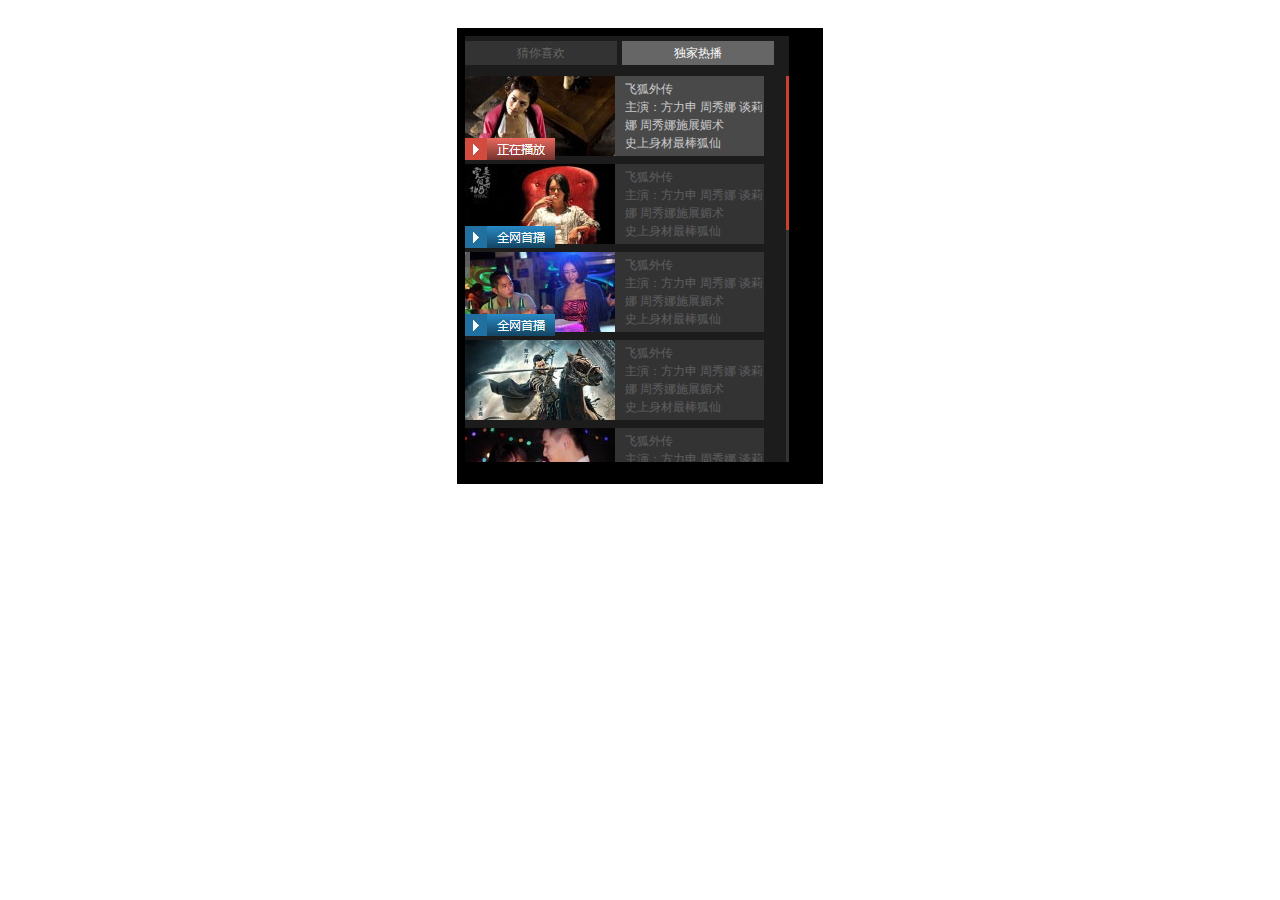
<file: js/自定义滚动条/index.html>
<!DOCTYPE html>
<html>
<head>
<meta http-equiv="Content-Type" content="text/html; charset=utf-8" />
<title>无标题文档</title>
<style>
body,ul,dl,dd{ margin:0; padding:0; font-size:12px; font-family:'微软雅黑';}
.clear{ zoom:1}
.clear:after{ display:block; content:""; clear:both}

dl{ }

.box{margin:28px auto; width:350px; height:440px; background:#000; padding:8px;}
#wrap{ width:324px; height:386px; background:#1c1c1d; overflow:hidden; position:relative; }
#listbox{ float:left; width:309px; position:absolute; left:0; top:0; }
#scrollbox{ float:right; width:3px; height:386px; background: #333; position:relative;}
#scrollbar{ width:3px; height:30px; background:#cc3f2e; position:absolute; left:0; top:0;}

li{ height:80px; margin-bottom:8px; list-style:none;}
.picbox,.div{ float:left;}
.picbox{ width:150px; position:relative; }
.picbox span{ position:absolute; left:0px; bottom:0px; width:90px; height:22px;}
.picbox span.a1{ background:url(img/b.jpg)}
.picbox span.a2{ background:url(img/a.jpg)}
dl{ width:139px; height:76px; color:#fff; padding:4px 0 0 10px;line-height:18px; position:absolute;left:0; top:0; opacity:0.2; filter:alpha(opacity=20); }
.div{width:149px; height:80px; position:relative; }
.mark{width:149px; height:80px; position:absolute; top:0; left:0; background:#fff; opacity:0.1; filter:alpha(opacity=10);}

.nav{ width:324px; height:35px; font-family:'微软雅黑';background:#1c1c1d; padding-top:5px;}
.a,.b{ width:152px; height:24px; line-height:24px; background:#666; text-align:center; float:left; color:#fff; cursor:pointer}
.a{margin-right:5px; display:inline; background:#333; color:#666; }

li.active .mark{opacity:0.2; filter:alpha(opacity=20);}
li.active dl{ opacity:0.7; filter:alpha(opacity=70);}
</style>
</head>

<body>
  <div class="box">
    <div class="nav">
      <div class="a">猜你喜欢</div>
      <div class="b">独家热播</div>
    </div>
    <div id="wrap">
      <ul id="listbox">
        <li class="active">
          <div class="picbox">
            <img src="img/1.jpg">
            <span class="a1"></span>
          </div>
          <div class="div">
            <div class="mark"></div>
            <dl class="textbox">
              <dt>飞狐外传</dt>
              <dd>主演：方力申 周秀娜 谈莉娜 周秀娜施展媚术</dd>
              <dd>史上身材最棒狐仙</dd>
            </dl>
          </div>
        </li>
        <li>
          <div class="picbox">
            <img src="img/2.jpg">
            <span class="a2"></span>
          </div>
          <div class="div">
            <div class="mark"></div>
            <dl class="textbox">
              <dt>飞狐外传</dt>
              <dd>主演：方力申 周秀娜 谈莉娜 周秀娜施展媚术</dd>
              <dd>史上身材最棒狐仙</dd>
            </dl>
          </div>
        </li>
        <li>
          <div class="picbox">
            <img src="img/3.jpg">
            <span class="a2"></span>
          </div>
          <div class="div">
            <div class="mark"></div>
            <dl class="textbox">
              <dt>飞狐外传</dt>
              <dd>主演：方力申 周秀娜 谈莉娜 周秀娜施展媚术</dd>
              <dd>史上身材最棒狐仙</dd>
            </dl>
          </div>
        </li>
        <li>
          <div class="picbox">
            <img src="img/4.jpg">
            <span></span>
          </div>
          <div class="div">
            <div class="mark"></div>
            <dl class="textbox">
              <dt>飞狐外传</dt>
              <dd>主演：方力申 周秀娜 谈莉娜 周秀娜施展媚术</dd>
              <dd>史上身材最棒狐仙</dd>
            </dl>
          </div>
        </li>
        <li>
          <div class="picbox">
            <img src="img/5.jpg">
          </div>
          <div class="div">
            <div class="mark"></div>
            <dl class="textbox">
              <dt>飞狐外传</dt>
              <dd>主演：方力申 周秀娜 谈莉娜 周秀娜施展媚术</dd>
              <dd>史上身材最棒狐仙</dd>
            </dl>
          </div>
        </li>
        <li>
          <div class="picbox">
            <img src="img/6.jpg">
          </div>
          <div class="div">
            <div class="mark"></div>
            <dl class="textbox">
              <dt>飞狐外传</dt>
              <dd>主演：方力申 周秀娜 谈莉娜 周秀娜施展媚术</dd>
              <dd>史上身材最棒狐仙</dd>
            </dl>
          </div>
        </li>
        <li>
          <div class="picbox">
            <img src="img/7.jpg">
          </div>
          <div class="div">
            <div class="mark"></div>
            <dl class="textbox">
              <dt>飞狐外传</dt>
              <dd>主演：方力申 周秀娜 谈莉娜 周秀娜施展媚术</dd>
              <dd>史上身材最棒狐仙</dd>
            </dl>
          </div>
        </li>
        <li>
          <div class="picbox">
            <img src="img/4.jpg">
          </div>
          <div class="div">
            <div class="mark"></div>
            <dl class="textbox">
              <dt>飞狐外传</dt>
              <dd>主演：方力申 周秀娜 谈莉娜 周秀娜施展媚术</dd>
              <dd>史上身材最棒狐仙</dd>
            </dl>
          </div>
        </li>
        <li>
          <div class="picbox">
            <img src="img/5.jpg">
          </div>
          <div class="div">
            <div class="mark"></div>
            <dl class="textbox">
              <dt>飞狐外传</dt>
              <dd>主演：方力申 周秀娜 谈莉娜 周秀娜施展媚术</dd>
              <dd>史上身材最棒狐仙</dd>
            </dl>
          </div>
        </li>
        <li>
          <div class="picbox">
            <img src="img/6.jpg">
          </div>
          <div class="div">
            <div class="mark"></div>
            <dl class="textbox">
              <dt>飞狐外传</dt>
              <dd>主演：方力申 周秀娜 谈莉娜 周秀娜施展媚术</dd>
              <dd>史上身材最棒狐仙</dd>
            </dl>
          </div>
        </li>
        <li>
          <div class="picbox">
            <img src="img/7.jpg">
          </div>
          <div class="div">
            <div class="mark"></div>
            <dl class="textbox">
              <dt>飞狐外传</dt>
              <dd>主演：方力申 周秀娜 谈莉娜 周秀娜施展媚术</dd>
              <dd>史上身材最棒狐仙</dd>
            </dl>
          </div>
        </li>
      </ul>
      <div id="scrollbox">
        <div id="scrollbar"></div>
      </div>
    </div>
  </div>
</body>
<script>

var listWrap = document.getElementById('wrap');
var listBox = document.getElementById('listbox');
var scrollBox = document.getElementById('scrollbox');
var scrollBar = document.getElementById('scrollbar');

var scale = 0, height = 0, maxTop = 0, listMaxTop = 0, t = 0;

scale = listWrap.clientHeight / listBox.scrollHeight;

if(scale>1)scale = 1;

height =  scale * scrollBox.scrollHeight;

maxTop = scrollBox.scrollHeight - height;

listMaxTop = listWrap.clientHeight - listBox.scrollHeight;

if( scale == 1 )scrollBox.style.display = 'none';

scrollBar.style.height = height + 'px';

scrollBar.onmousedown = function(ev){
	
	var ev = ev || event;
	
	var disY = ev.clientY - this.offsetTop;
	
	document.onmousemove = function(ev){
		
		var ev = ev || event;
		
		t = ev.clientY - disY;
					
		fnScroll();	
		
	};
	
	document.onmouseup = function(){
		document.onmouseup = document.onmousemove = null;
	};
	
	return false;
	
};

listWrap.onmousewheel = mouseScroll;

if(listWrap.addEventListener){
	listWrap.addEventListener('DOMMouseScroll',mouseScroll,false);
}

function mouseScroll(ev){
	
	var ev = ev || event;
	var fx = ev.wheelDelta || ev.detail;
	var bDown = true;
		
	if( ev.detail ){
		bDown = fx > 0 ? true : false;
	}else{
		bDown = fx > 0 ? false : true;
	}
	
	if( bDown ){
		t += 10;
	}else{
		t -= 10;
	}
	
	fnScroll();
	
if( ev.preventDefault ){
	ev.preventDefault();
}

return false;
}

function fnScroll(){

	if( t < 0 ) t = 0;
	if(t > maxTop) t = maxTop;

	var scale = t / maxTop;
	var listTop = scale * listMaxTop;
	
	scrollBar.style.top = t + 'px';
	listBox.style.top = listTop + 'px';
		
}


</script>
</html>
</file>
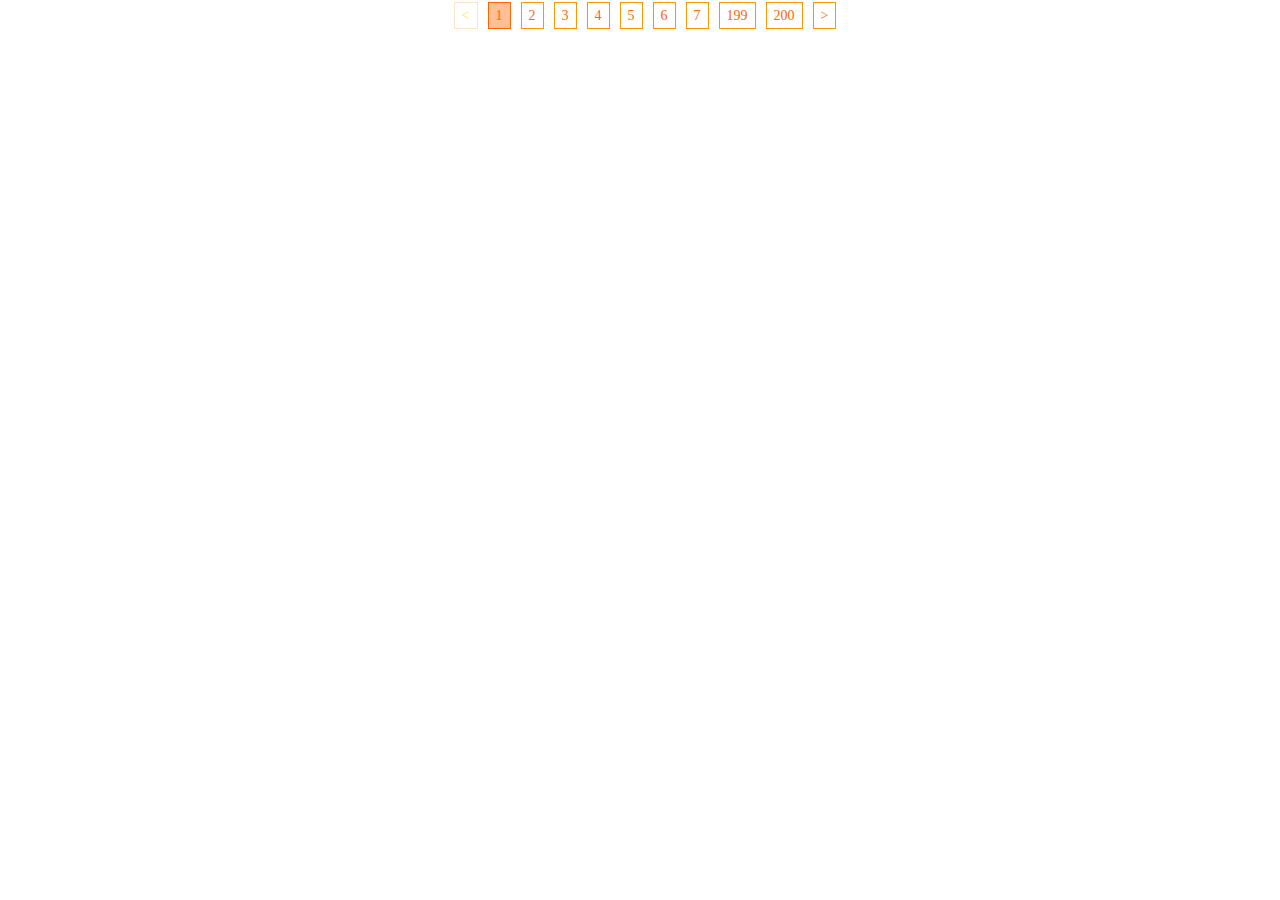
<file: css/分页页码/代码整理.html>
<!DOCTYPE html PUBLIC "-//W3C//DTD XHTML 1.0 Transitional//EN" "http://www.w3.org/TR/xhtml1/DTD/xhtml1-transitional.dtd">
<html xmlns="http://www.w3.org/1999/xhtml">
<head>
<meta http-equiv="Content-Type" content="text/html; charset=utf-8" />
<title>直角边框分页页码--行内无素间隔bug修复</title>
<style type="text/css">
.page-normal{
	color:#ff6500;
	text-align:center;
	font-size:0;
}
.page-normal a,.page-normal .page-current,.page-normal .page-prev{
	padding:5px 7px;
	font-size:14px;
	margin-left:10px;
}
.page-normal a{
	border:1px solid #ff9600;
	color:#ff6500;
	text-decoration:none;
}
.page-normal a:hover{
	border:1px solid #ff6500;
	background:#ffbe94;
}

.page-normal .page-current{
	border:1px solid #ff6500;
	color:#ff6500;
	background:#ffbe94;
}
.page-normal .page-prev{
	border:1px solid #ffe3c6;
	color:#ffe346;
}
</style>
</head>
<!--行内元素中间有空隙
产生原因：换行符、tab(制表符)、空格产生空隙
解决方法：1、元素写成一行 2、设置font-size:0
-->

<body>
<div class="page-normal">
    <span class="page-prev">&lt;</span>
    <span class="page-current">1</span>
    <a href="#">2</a>
    <a href="#">3</a>
    <a href="#">4</a>
    <a href="#">5</a>
    <a href="#">6</a>
    <a href="#">7</a>
    ...
    <a href="#">199</a>
    <a href="#">200</a>
    <a href="#" class="page-next">&gt;</a>
</div>
</body>
</html>
</file>
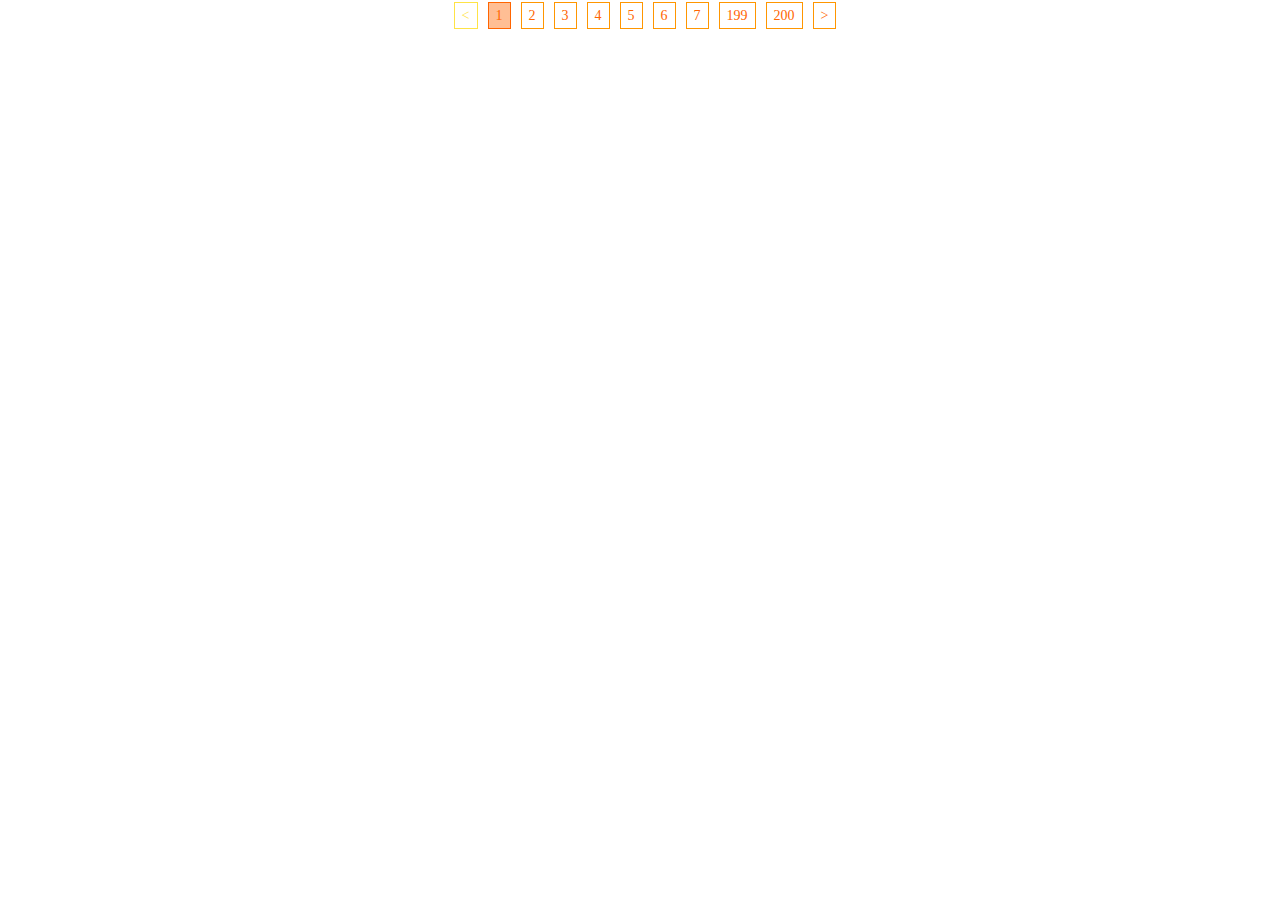
<file: css/分页页码/分页页码制作 bug解决、代码整理.html>
<!DOCTYPE html PUBLIC "-//W3C//DTD XHTML 1.0 Transitional//EN" "http://www.w3.org/TR/xhtml1/DTD/xhtml1-transitional.dtd">
<html xmlns="http://www.w3.org/1999/xhtml">
<head>
<meta http-equiv="Content-Type" content="text/html; charset=utf-8" />
<title>直角边框分页页码--行内无素间隔bug修复</title>
<style type="text/css">
.page-normal{
	color:#ff6500;
	text-align:center;
	font-size:0;
}
.page-normal a,.page-normal .page-current,.page-normal .page-prev{
	padding:5px 7px;
	font-size:14px;
	margin-left:10px;
}
.page-normal a{
	border:1px solid #ff9600;
	color:#ff6500;
	text-decoration:none;
}
.page-normal .page-current{
	border:1px solid #ff6500;
	color:#ff6500;
	background:#ffbe94;
}
.page-normal .page-prev{
	border:1px solid #ffe346;
	color:#ffe346;
}


</style>
</head>
<!--行内元素中间有空隙
产生原因：换行符、tab(制表符)、空格产生空隙
解决方法：1、元素写成一行 2、设置font-size:0
-->

<body>
<div class="page-normal">
    <span class="page-prev">&lt;</span>
    <span class="page-current">1</span>
    <a href="#">2</a>
    <a href="#">3</a>
    <a href="#">4</a>
    <a href="#">5</a>
    <a href="#">6</a>
    <a href="#">7</a>
    ...
    <a href="#">199</a>
    <a href="#">200</a>
    <a href="#" class="page-next">&gt;</a>
</div>
</body>
</html>
</file>
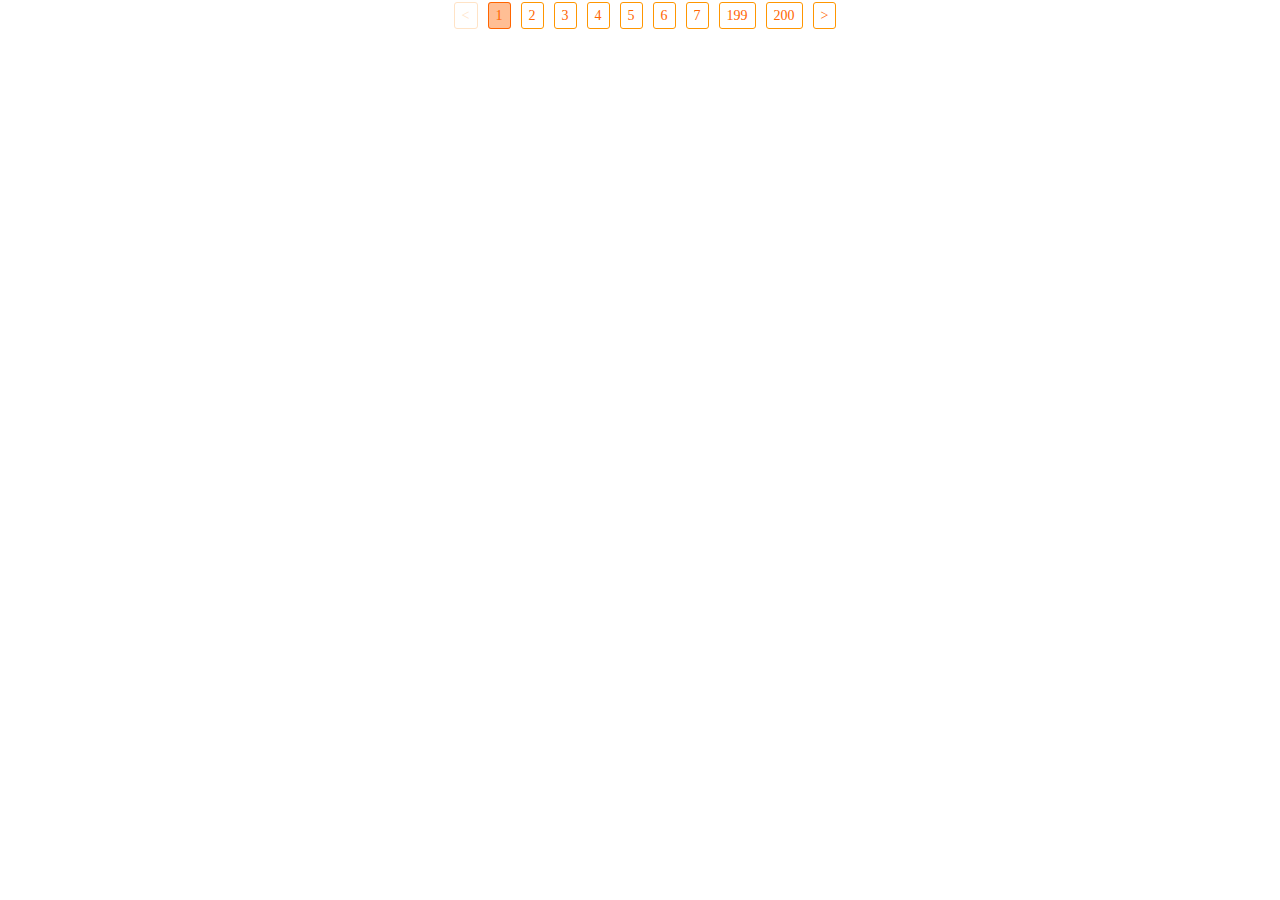
<file: css/分页页码/分页页码制作--css3实现圆角.html>
<!DOCTYPE html PUBLIC "-//W3C//DTD XHTML 1.0 Transitional//EN" "http://www.w3.org/TR/xhtml1/DTD/xhtml1-transitional.dtd">
<html xmlns="http://www.w3.org/1999/xhtml">
<head>
<meta http-equiv="Content-Type" content="text/html; charset=utf-8" />
<title>直角边框分页页码--css3实现圆角</title>
<style type="text/css">
.page-normal{
	color:#ff6500;
	text-align:center;
	font-size:0;
}
.page-normal a,.page-normal .page-current,.page-normal .page-prev{
	padding:5px 7px;
	font-size:14px;
	margin-left:10px;
	-webkit-border-radius: 3px;
	-moz-border-radius: 3px;
	border-radius: 3px;
}
.page-normal a{
	border:1px solid #ff9600;
	color:#ff6500;
	text-decoration:none;
}
.page-normal .page-current{
	border:1px solid #ff6500;
	color:#ff6500;
	background:#ffbe94;
}
.page-normal .page-prev{
	border:1px solid #ffe3c6;
	color:#ffe3c6;
}


</style>
</head>

<body>
<div class="page-normal">
    <span class="page-prev">&lt;</span>
    <span class="page-current">1</span>
    <a href="#">2</a>
    <a href="#">3</a>
    <a href="#">4</a>
    <a href="#">5</a>
    <a href="#">6</a>
    <a href="#">7</a>
    ...
    <a href="#">199</a>
    <a href="#">200</a>
    <a href="#" class="page-next">&gt;</a>
</div>
</body>
</html>
</file>
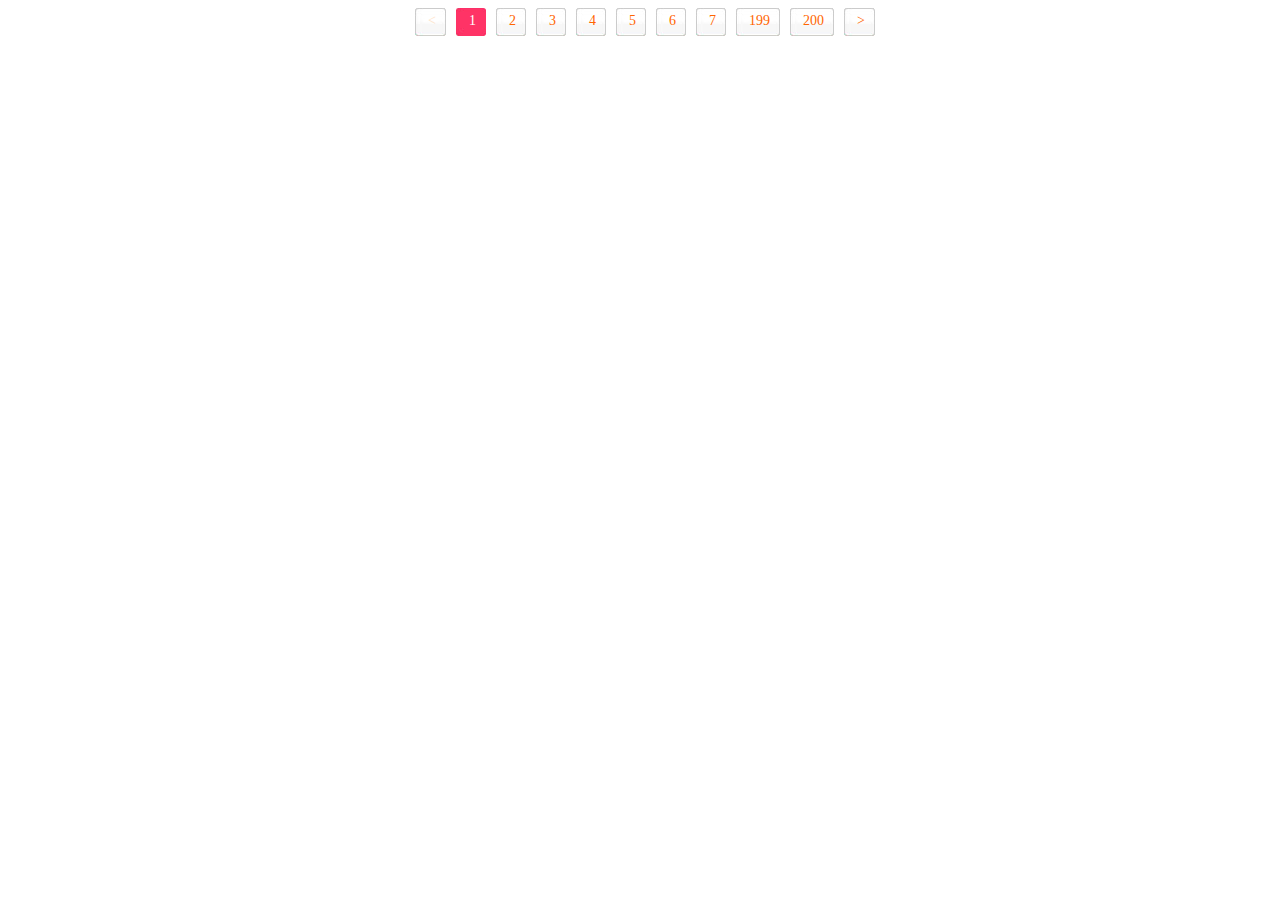
<file: css/分页页码/分页页码制作--图片贴图实现圆角.htm>
<!DOCTYPE html PUBLIC "-//W3C//DTD XHTML 1.0 Transitional//EN" "http://www.w3.org/TR/xhtml1/DTD/xhtml1-transitional.dtd">
<html xmlns="http://www.w3.org/1999/xhtml">
<head>
<meta http-equiv="Content-Type" content="text/html; charset=utf-8" />
<title>直角边框分页页码--背景贴图实现圆角</title>
<style type="text/css">
.page-normal{
	color:#ff6500;
	text-align:center;
	font-size:0;
}
.page-normal a,.page-normal a:hover.page-normal .page-current{
	display:inline-block;
	padding:0 0 0 3px;
	font-size:14px;
	margin-left:10px;
	height:28px;
	background:url(img/page-round.jpg) no-repeat 0 0;
}

.page-normal a span,.page-normal .page-current span,.page-normal .page-prev span{
	display:inline-block;
	padding:5px 10px 0 0;
	font-size:14px;
	margin-left:10px;
	height:23px;

	background:url(img/page-round.jpg) no-repeat right 0;
}
.page-normal .page-current,.page-normal a:hover{
	background-position:0 -28px;
}
.page-normal .page-current span,.page-normal a:hover span{
	background-position:right -28px;
	color:#fff;
}
.page-normal a{
	color:#ff6500;
	text-decoration:none;
}
.page-normal .page-current{
	color:#ff6500;
}
.page-normal .page-prev{
	color:#ffe3c6;
}
</style>
</head>

<body>
<div class="page-normal">
    <a class="page-prev"><span>&lt;</span></a>
    <a class="page-current"><span>1</span></a>
    <a href="#"><span>2</span></a>
    <a href="#"><span>3</span></a>
    <a href="#"><span>4</span></a>
    <a href="#"><span>5</span></a>
    <a href="#"><span>6</span></a>
    <a href="#"><span>7</span></a>
    ...
    <a href="#"><span>199</span></a>
    <a href="#"><span>200</span></a>
    <a href="#" class="page-next"><span>&gt;</span></a>
</div>
</body>
</html>
</file>
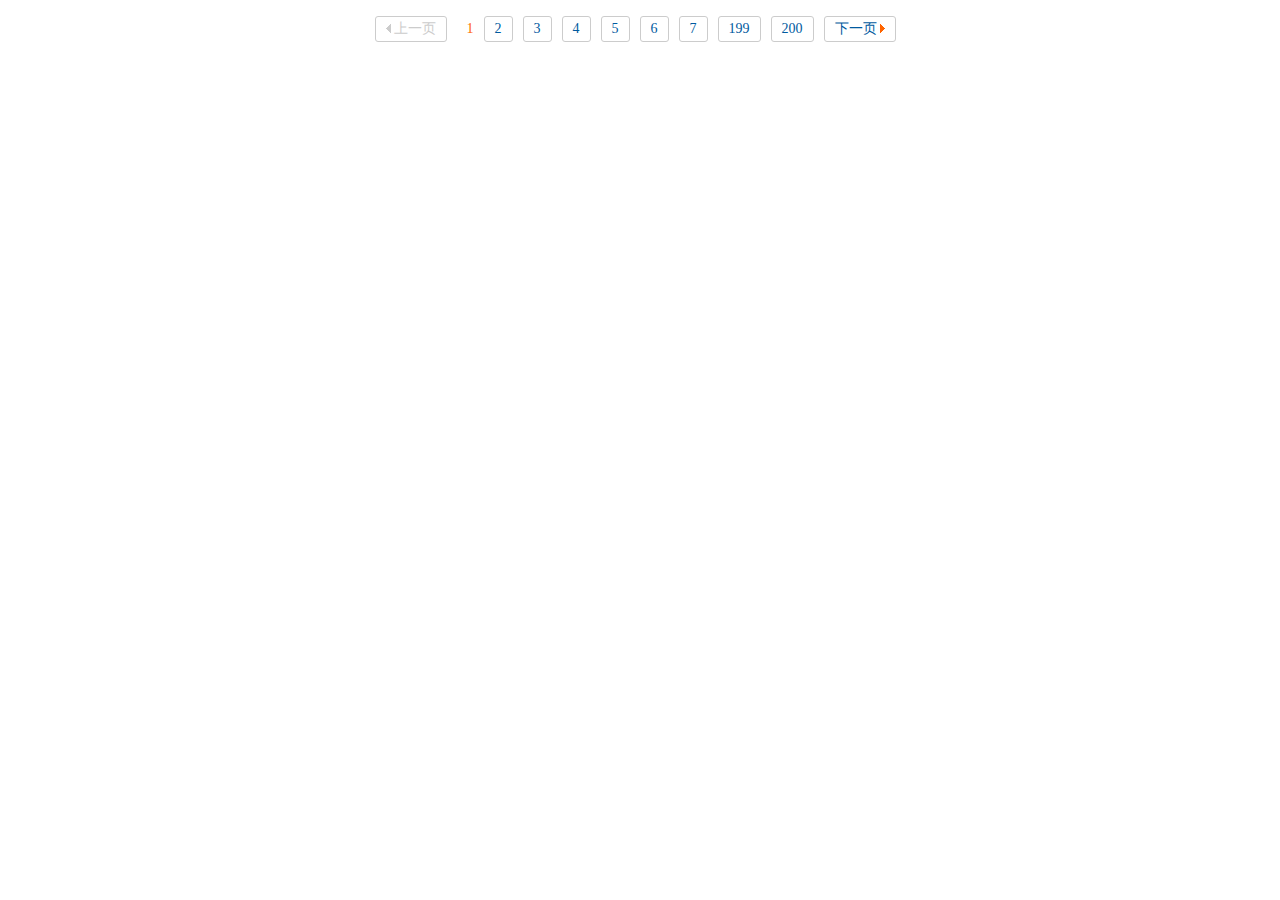
<file: css/分页页码/加入小图标 i.htm>
﻿<!DOCTYPE html PUBLIC "-//W3C//DTD XHTML 1.0 Transitional//EN" "http://www.w3.org/TR/xhtml1/DTD/xhtml1-transitional.dtd">
<html xmlns="http://www.w3.org/1999/xhtml">
<head>
<meta http-equiv="Content-Type" content="text/html; charset=utf-8" />
<title>分页页码--加入小图标</title>
<style type="text/css">
.page-icon{
	margin:20px 0 0 0;
	font-size:0;/*修复行内元素之间空隙间隔*/
	text-align:center;
}
.page-icon a,.page-disabled,page-next{
	border:1px solid #ccc;
	border-radius:3px;
	padding:4px 10px 5px;
	font-size:14PX;/*修复行内元素之间空隙间隔*/
	margin-right:10px;
}
.page-icon a{
	text-decoration:none;
	color:#005aa0;
}
.page-current{
	color:#ff6600;
	padding:4px 10px 5px;
	font-size:14PX;/*修复行内元素之间空隙间隔*/
}
.page-disabled{
	color:#ccc;
}
.page-next i,.page-disabled i{
	cursor:pointer;
	display:inline-block;
	width:5px;
	height:9px;
	background:url(img/bg_hotsale.gif);
}
.page-disabled i{
	background-position:-80px -608px;
	margin-right:3px;
}

.page-next i{
	background-position:-62px -608px;
	margin-left:3px;
}

	
</style>
</head>

<body>
<div class="page-icon">
	<span class="page-disabled"><i></i>上一页</span>
    <span class="page-current">1</span>
    <a href="#">2</a>
    <a href="#">3</a>
    <a href="#">4</a>
    <a href="#">5</a>
    <a href="#">6</a>
    <a href="#">7</a>
    ...
    <a href="#">199</a>
    <a href="#">200</a>
    <a class="page-next" href="#">下一页<i></i></a>
</div>

</body>
</file>
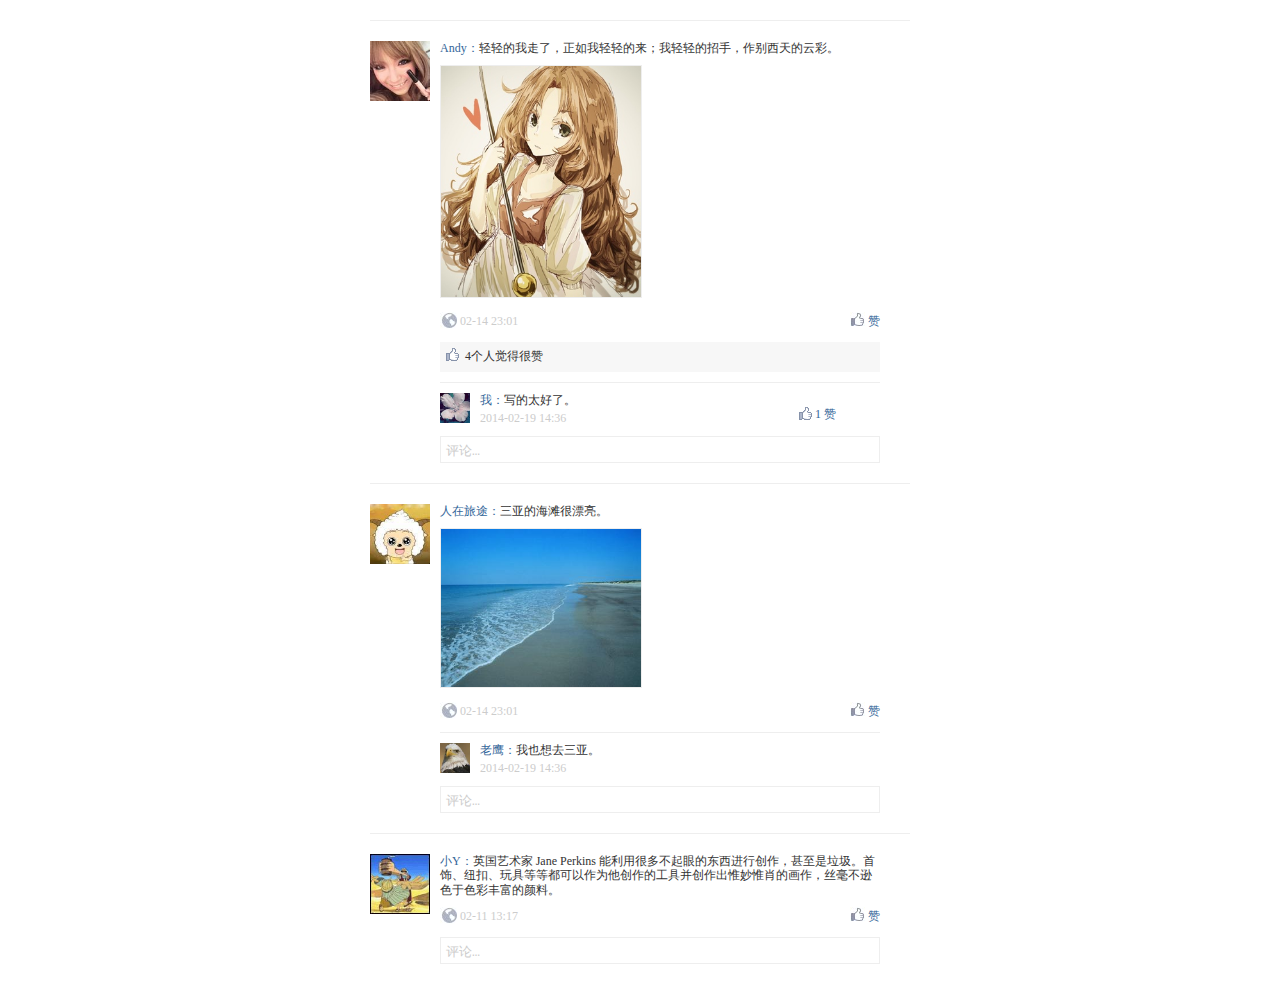
<file: js/人人网评论功能/demo.html>
<!DOCTYPE html>
<html>
<head>
    <title></title>
    <meta charset="utf-8">
    <style type="text/css">
        body { font-size: 12px; line-height: 120%; text-align: center; color:#333; padding: 20px;}
        a { color: #333; text-decoration: none;}
        a:hover { text-decoration: underline;}
        * { margin: 0; padding: 0; border: none;}
        .clearfix:after { content:"."; display:block; height:0; clear:both; visibility:hidden}
        .clearfix { *height:1%;}
        #list { margin: 0 auto; text-align: left; width: 540px;}
        .box { border-top: 1px solid #eee; position: relative;  width: 540px; padding: 20px 0}
        .box:hover .close { display: block;}
        .close { display: none; top:0px; right: 0px; width: 28px; height: 28px; border: 1px solid #eee; position: absolute; background: #f2f4f7; line-height: 27px; text-align: center;}
        .close:hover { background: #c8d2e2; text-decoration: none;}
        .head { float: left; width: 60px; height: 60px; margin-right: 10px;}
        .content { float: left; width: 440px;}
        .main { margin-bottom: 10px;}
        .txt { margin-bottom: 10px;}
        .user { color: #369; }
        .pic { margin-right: 5px; width: 200px; border: 1px solid #eee;}
        .info { height: 20px; line-height: 19px; font-size: 12px; margin: 0 0 10px 0;}
        .info .time { color: #ccc; float: left; height: 20px; padding-left: 20px; background: url("images/bg1.jpg") no-repeat left top;}
        .info .praise { color: #369; float: right; height: 20px; padding-left: 18px; background: url("images/bg2.jpg") no-repeat left top;}
        .info .praise:hover { text-decoration: underline; background: url("images/bg3.jpg") no-repeat left top;}
        .praises-total { margin: 0 0 10px 0; height: 20px; background: url("images/praise.png") no-repeat 5px 5px rgb(247, 247, 247); padding: 5px 0 5px 25px; line-height: 19px;}
        .comment-box { padding: 10px 0; border-top: 1px solid #eee;}
        .comment-box:hover { background: rgb(247, 247, 247);}
        .comment-box .myhead { float: left; width: 30px; height: 30px; margin-right: 10px;}
        .comment-box .comment-content { float: left; width: 400px; }
        .comment-box .comment-content .comment-time { color: #ccc; margin-top: 3px; line-height: 16px; position: relative;}
        .comment-box .comment-content .comment-praise { display: none; color: #369; padding-left: 17px; height: 20px; background: url("images/praise.png") no-repeat;  position: absolute; bottom: 0px; right: 44px;}
        .comment-box .comment-content .comment-operate { display: none; color: #369; height: 20px;  position: absolute; bottom: 0px; right: 10px;}
        .comment-box .comment-content:hover .comment-praise { display: inline-block;}
        .comment-box .comment-content:hover .comment-operate { display: inline-block;}
        .text-box .comment { border: 1px solid #eee; display: block; height: 15px; width: 428px; padding: 5px; resize: none; color: #ccc}
        .text-box .btn { font-size: 12px; font-weight: bold; display: none; float: right; width: 65px; height: 25px; border: 1px solid #0C528D; color: #fff; background: #4679AC;}
        .text-box .btn-off { border: 1px solid #ccc; color: #ccc; background: #F7F7F7;}
        .text-box .word{ display: none; float: right; margin: 7px 10px 0 0; color: #666;}
        .text-box-on .comment{ height: 50px; color: #333;}
        .text-box-on .btn{ display: inline;}
        .text-box-on .word{ display: inline;}
    </style>
    <script type="text/javascript" src="js/demo.js"></script>
</head>
<body>
    <div id="list">
        <div class="box clearfix">
            <a class="close" href="javascript:;">×</a>
            <img class="head" src="images/1.jpg" alt=""/>
            <div class="content">
                <div class="main">
                    <p class="txt">
                        <span class="user">Andy：</span>轻轻的我走了，正如我轻轻的来；我轻轻的招手，作别西天的云彩。
                    </p>
                    <img class="pic" src="images/img1.jpg" alt=""/>
                </div>
                <div class="info clearfix">
                    <span class="time">02-14 23:01</span>
                    <a class="praise" href="javascript:;">赞</a>
                </div>
                <div class="praises-total" total="4" style="display: block;">4个人觉得很赞</div>
                <div class="comment-list">
                    <div class="comment-box clearfix" user="self">
                        <img class="myhead" src="images/my.jpg" alt=""/>
                        <div class="comment-content">
                            <p class="comment-text"><span class="user">我：</span>写的太好了。</p>
                            <p class="comment-time">
                                2014-02-19 14:36
                                <a href="javascript:;" class="comment-praise" total="1" my="0" style="display: inline-block">1 赞</a>
                                <a href="javascript:;" class="comment-operate">删除</a>
                            </p>
                        </div>
                    </div>
                </div>
                <div class="text-box">
                    <textarea class="comment" autocomplete="off">评论…</textarea>
                    <button class="btn ">回 复</button>
                    <span class="word"><span class="length">0</span>/140</span>
                </div>
            </div>
        </div>

        <div class="box clearfix">
            <a class="close" href="javascript:;">×</a>
            <img class="head" src="images/2.jpg" alt=""/>
            <div class="content">
                <div class="main">
                    <p class="txt">
                        <span class="user">人在旅途：</span>三亚的海滩很漂亮。
                    </p>
                    <img class="pic" src="images/img5.jpg" alt=""/>
                </div>
                <div class="info clearfix">
                    <span class="time">02-14 23:01</span>
                    <a class="praise" href="javascript:;">赞</a>
                </div>
                <div class="praises-total" total="0" style="display: none;"></div>
                <div class="comment-list">
                    <div class="comment-box clearfix" user="other">
                        <img class="myhead" src="images/4.jpg" alt=""/>
                        <div class="comment-content">
                            <p class="comment-text"><span class="user">老鹰：</span>我也想去三亚。</p>
                            <p class="comment-time">
                                2014-02-19 14:36
                                <a href="javascript:;" class="comment-praise" total="0" my="0">赞</a>
                                <a href="javascript:;" class="comment-operate">回复</a>
                            </p>
                        </div>
                    </div>
                </div>
                <div class="text-box">
                    <textarea class="comment" autocomplete="off">评论…</textarea>
                    <button class="btn ">回 复</button>
                    <span class="word"><span class="length">0</span>/140</span>
                </div>
            </div>
        </div>

        <div class="box clearfix">
            <a class="close" href="javascript:;">×</a>
            <img class="head" src="images/3.jpg" alt=""/>
            <div class="content">
                <div class="main">
                    <p class="txt">
                        <span class="user">小Y：</span>英国艺术家 Jane Perkins 能利用很多不起眼的东西进行创作，甚至是垃圾。首饰、纽扣、玩具等等都可以作为他创作的工具并创作出惟妙惟肖的画作，丝毫不逊色于色彩丰富的颜料。
                    </p>
                </div>
                <div class="info clearfix">
                    <span class="time">02-11 13:17</span>
                    <a class="praise" href="javascript:;">赞</a>
                </div>
                <div class="praises-total" total="0" style="display: none;"></div>
                <div class="comment-list">

                </div>
                <div class="text-box">
                    <textarea class="comment" autocomplete="off">评论…</textarea>
                    <button class="btn ">回 复</button>
                    <span class="word"><span class="length">0</span>/140</span>
                </div>
            </div>
        </div>
    </div>
</body>
</html>
</file>
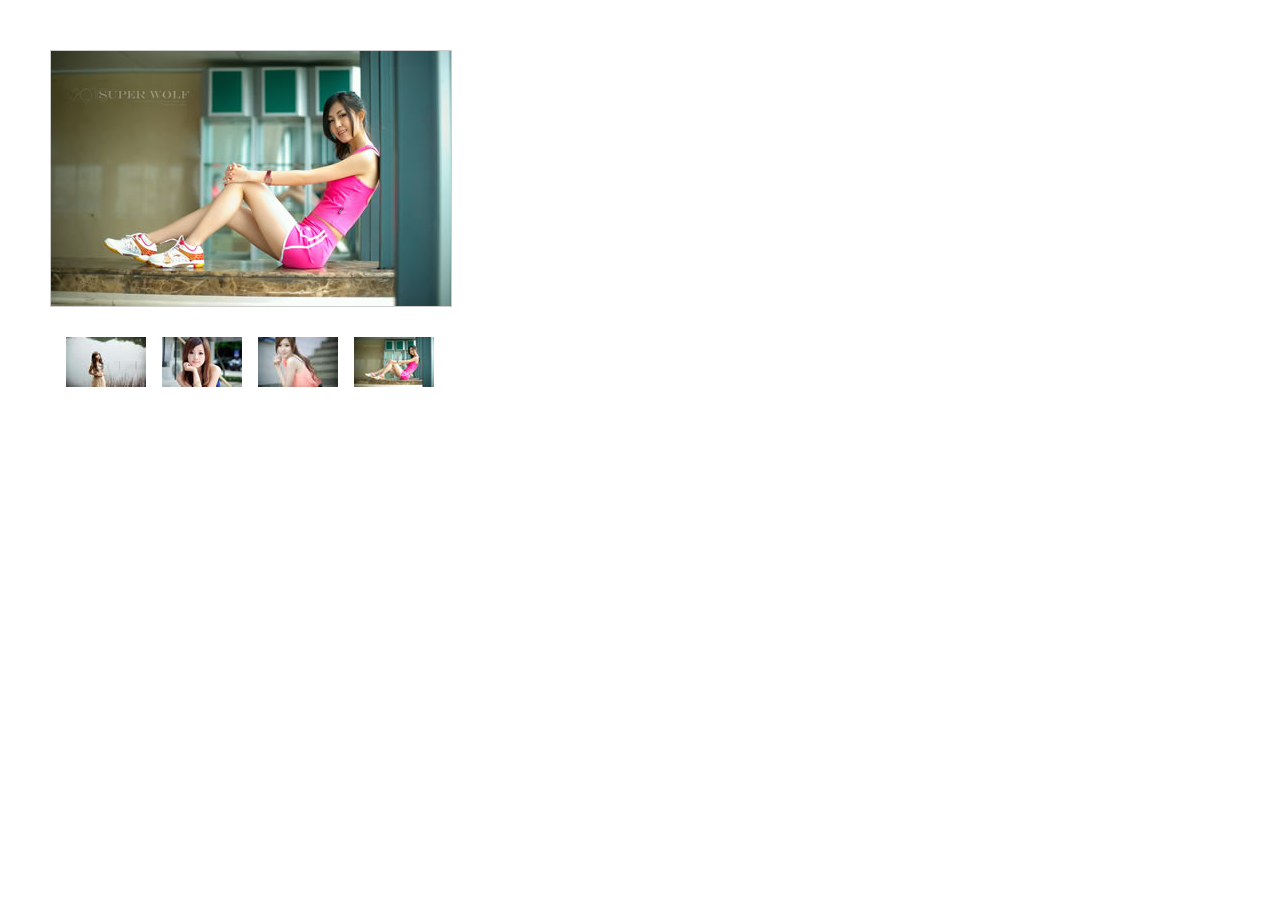
<file: js/放大镜/comeon.html>
<!DOCTYPE html>
<html lang="en">
<head>
	<meta charset="UTF-8">
	<title>放大镜效果</title>
	<link rel="stylesheet" type="text/css" href="comeon.css">
	<script type="text/javascript" src="comeon.js" ></script>
</head>
<body>
    <div id="demo">
		<div id="smallBox">
		    <div id="mark"></div>
		    <div id="floatBox"></div>
            <img src="08_pic.jpg">
		</div>
		<div id="bigBox">
			<img src="8_pic.jpg">
		</div>
    </div>
    <ul id="sSmallBox">
	    <li>
	        <img src="001_pic.jpg" >
	    </li>
	    <li>
	        <img src="004_pic.jpg">
	    </li>
	    <li>
	        <img src="007_pic.jpg">
	    </li>
	    <li>
	        <img src="008_pic.jpg">
	    </li>
	</ul>
</body>
</html>
</file>
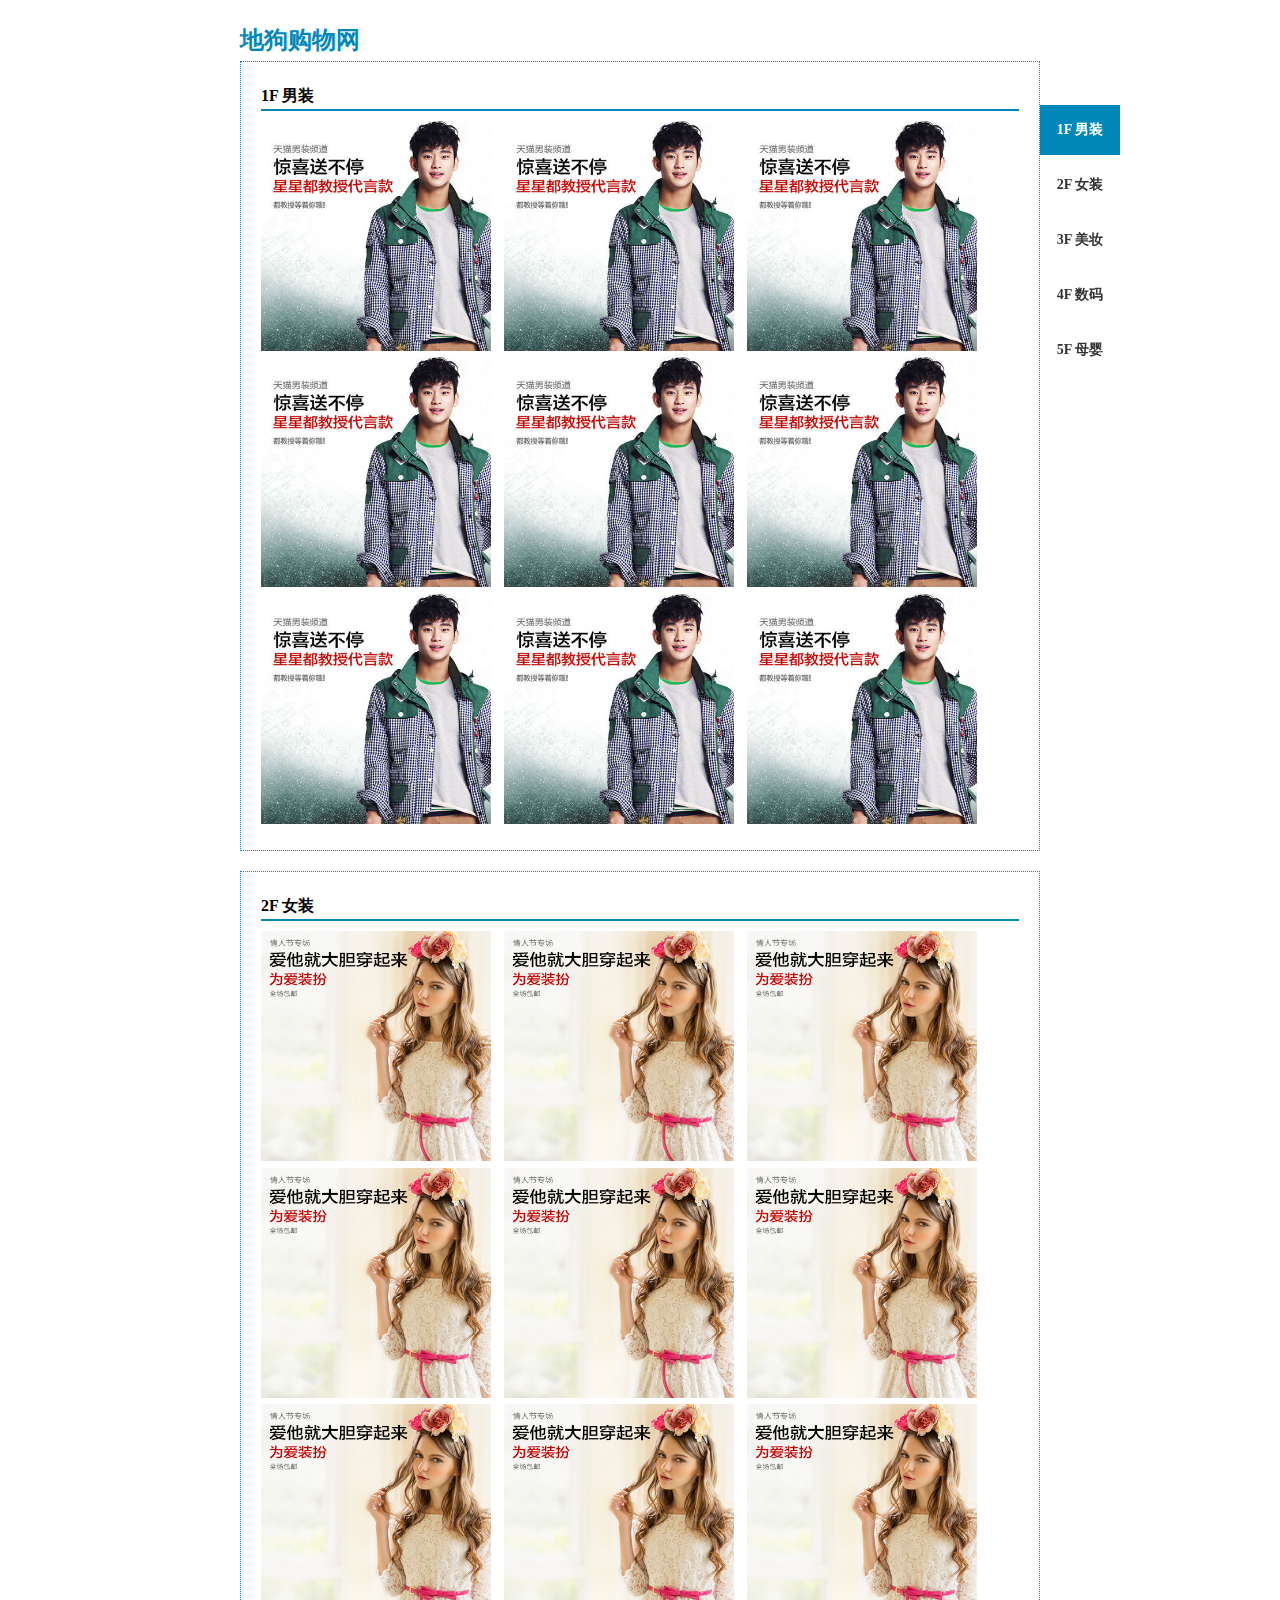
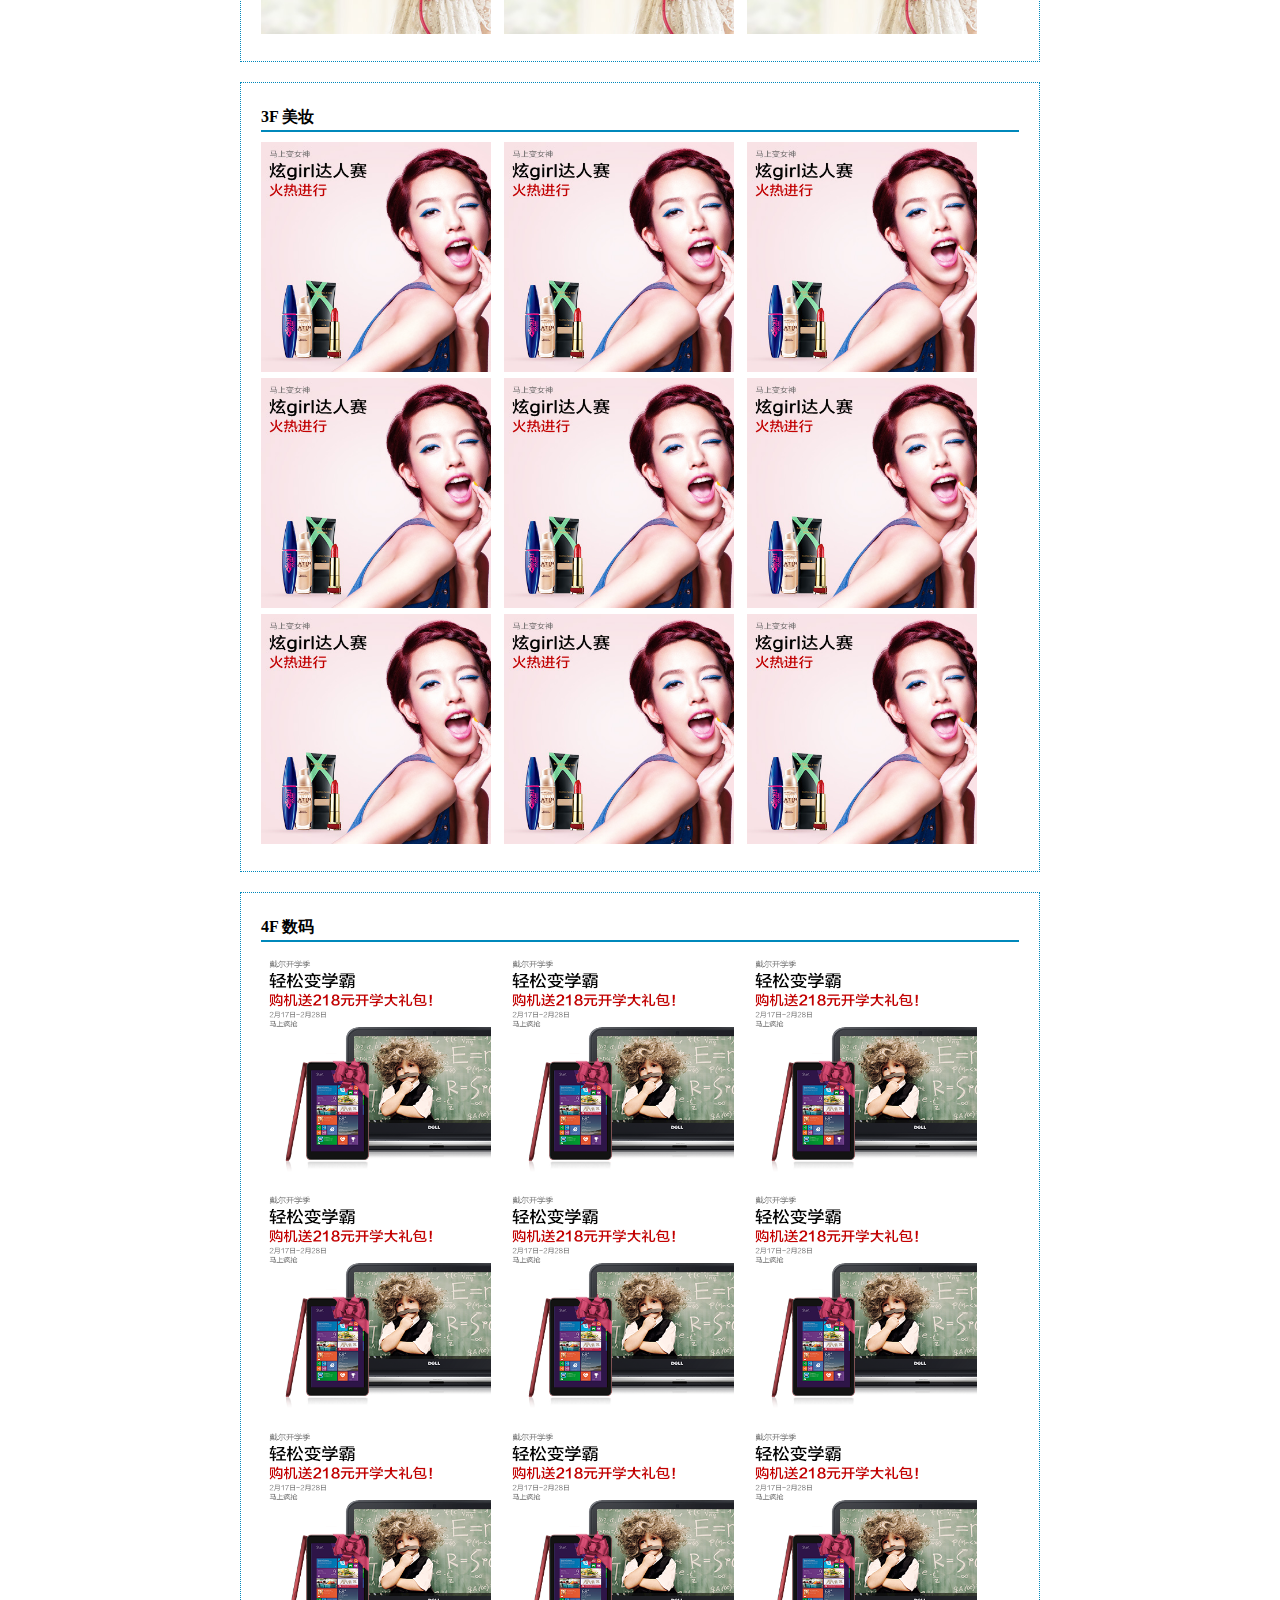
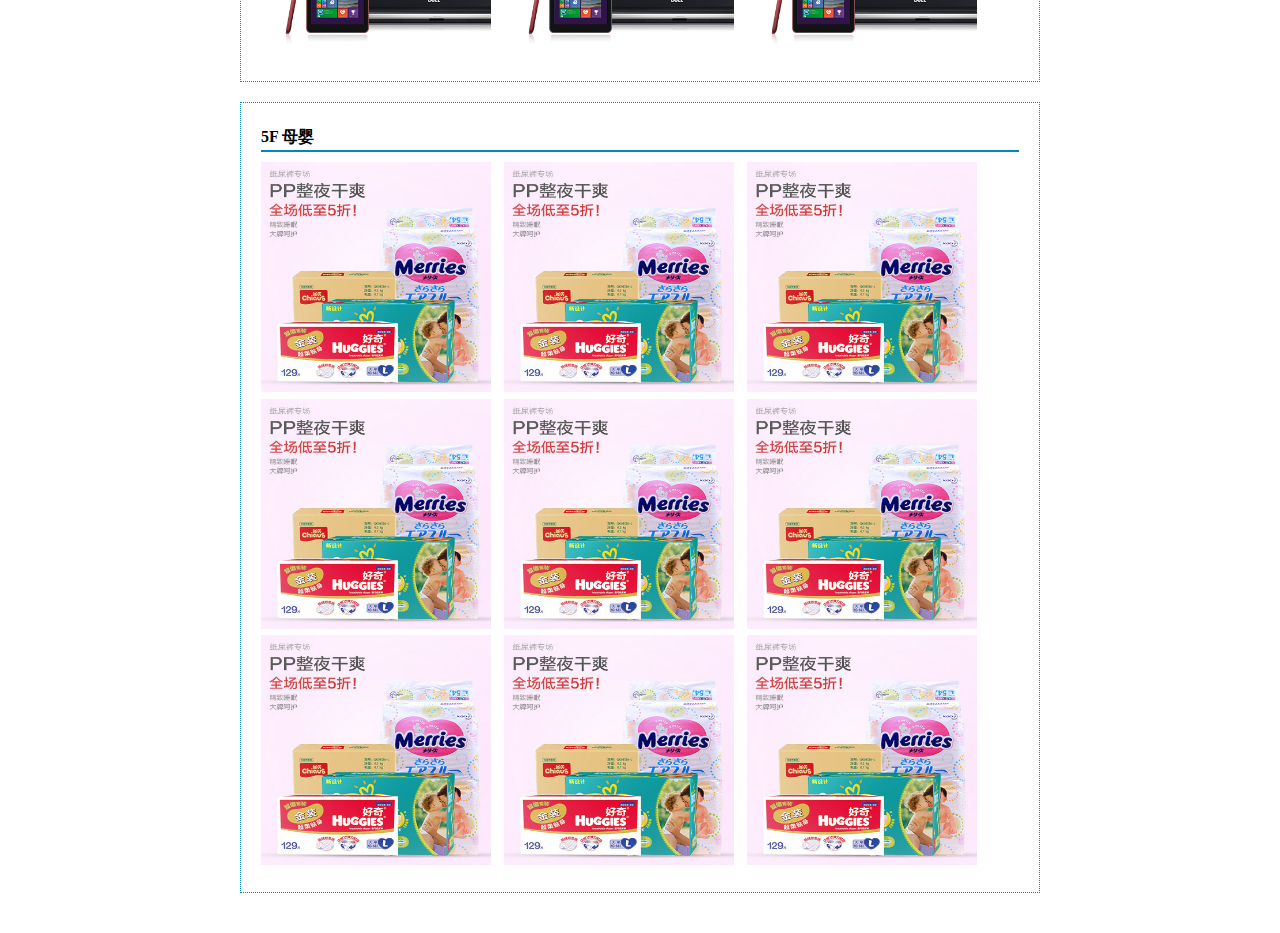
<file: js/电梯/demo.html>
﻿<!doctype html>
<html>
<head>
    <meta charset="UTF-8">
    <title>地狗购物网-网页定位导航效果</title>
    <style>
        * {
            margin: 0;
            padding: 0;
        }

        body {
            font-size: 12px;
            line-height: 1.7;
        }

        li {
            list-style: none;
        }

        #content {
            width: 800px;
            margin: 0 auto;
            padding: 20px;
        }

        #content h1 {
            color: #0088bb;
        }

        #content .item {
            padding: 20px;
            margin-bottom: 20px;
            border: 1px dotted #0088bb;
        }

        #content .item h2 {
            font-size: 16px;
            font-weight: bold;
            border-bottom: 2px solid #0088bb;
            margin-bottom: 10px;
        }

        #content .item li {
            display: inline;
            margin-right: 10px;
        }

        #content .item li a img {
            width: 230px;
            height: 230px;
            border: none;
        }

        #menu {
            position: fixed;
            top: 100px;
            left: 50%;
            margin-left: 400px;
            width: 50px;
        }

        #menu ul li a {
            display: block;
            margin: 5px 0;
            font-size: 14px;
            font-weight: bold;
            color: #333;
            width: 80px;
            height: 50px;
            line-height: 50px;
            text-decoration: none;
            text-align: center;
        }

        #menu ul li a:hover,
        #menu ul li a.current {
            color: #fff;
            background: #0088bb;
        }

        * html, * html body {
            background-image: url(about:blank);
            background-attachment: fixed;
        }

        * html #menu {
            position: absolute;
            bottom: auto;
            top: expression(100+((e=document.documentElement.scrollTop)?e:document.body.scrollTop)+'px');
        }
    </style>
    <script src="http://libs.baidu.com/jquery/1.10.2/jquery.min.js"></script>
    <script type="text/javascript">
        $(document).ready(function () {
            $(window).scroll(function () {
                var items = $("#content").find(".item");
                var menu = $("#menu");
                var top = $(document).scrollTop();
                var currentId = ""; //滚动条现在所在位置的item id
                items.each(function () {
                    var m = $(this);
                    //注意：m.offset().top代表每一个item的顶部位置
                    if (top > m.offset().top - 300) {
                        currentId = "#" + m.attr("id");
                    } else {
                        return false;
                    }
                });

                var currentLink = menu.find(".current");
                if (currentId && currentLink.attr("href") != currentId) {
                    currentLink.removeClass("current");
                    menu.find("[href=" + currentId + "]").addClass("current");
                }
            });
        });
    </script>
</head>
<body>
<div id="menu">
    <ul>
        <li><a href="#item1" class="current">1F 男装</a></li>
        <li><a href="#item2">2F 女装</a></li>
        <li><a href="#item3">3F 美妆</a></li>
        <li><a href="#item4">4F 数码</a></li>
        <li><a href="#item5">5F 母婴</a></li>
    </ul>
</div>
<div id="content">
    <h1>地狗购物网</h1>

    <div id="item1" class="item">
        <h2>1F 男装</h2>

        <ul>
            <li><a href="#"><img src="1F.jpg" alt=""/></a></li>
            <li><a href="#"><img src="1F.jpg" alt=""/></a></li>
            <li><a href="#"><img src="1F.jpg" alt=""/></a></li>
            <li><a href="#"><img src="1F.jpg" alt=""/></a></li>
            <li><a href="#"><img src="1F.jpg" alt=""/></a></li>
            <li><a href="#"><img src="1F.jpg" alt=""/></a></li>
            <li><a href="#"><img src="1F.jpg" alt=""/></a></li>
            <li><a href="#"><img src="1F.jpg" alt=""/></a></li>
            <li><a href="#"><img src="1F.jpg" alt=""/></a></li>
        </ul>
    </div>
    <div id="item2" class="item">
        <h2>2F 女装</h2>
        <ul>
            <li><a href="#"><img src="2F.jpg" alt=""/></a></li>
            <li><a href="#"><img src="2F.jpg" alt=""/></a></li>
            <li><a href="#"><img src="2F.jpg" alt=""/></a></li>
            <li><a href="#"><img src="2F.jpg" alt=""/></a></li>
            <li><a href="#"><img src="2F.jpg" alt=""/></a></li>
            <li><a href="#"><img src="2F.jpg" alt=""/></a></li>
            <li><a href="#"><img src="2F.jpg" alt=""/></a></li>
            <li><a href="#"><img src="2F.jpg" alt=""/></a></li>
            <li><a href="#"><img src="2F.jpg" alt=""/></a></li>
        </ul>
    </div>
    <div id="item3" class="item">
        <h2>3F 美妆</h2>

        <ul>
            <li><a href="#"><img src="3F.jpg" alt=""/></a></li>
            <li><a href="#"><img src="3F.jpg" alt=""/></a></li>
            <li><a href="#"><img src="3F.jpg" alt=""/></a></li>
            <li><a href="#"><img src="3F.jpg" alt=""/></a></li>
            <li><a href="#"><img src="3F.jpg" alt=""/></a></li>
            <li><a href="#"><img src="3F.jpg" alt=""/></a></li>
            <li><a href="#"><img src="3F.jpg" alt=""/></a></li>
            <li><a href="#"><img src="3F.jpg" alt=""/></a></li>
            <li><a href="#"><img src="3F.jpg" alt=""/></a></li>
        </ul>
    </div>
    <div id="item4" class="item">
        <h2>4F 数码</h2>

        <ul>
            <li><a href="#"><img src="4F.png" alt=""/></a></li>
            <li><a href="#"><img src="4F.png" alt=""/></a></li>
            <li><a href="#"><img src="4F.png" alt=""/></a></li>
            <li><a href="#"><img src="4F.png" alt=""/></a></li>
            <li><a href="#"><img src="4F.png" alt=""/></a></li>
            <li><a href="#"><img src="4F.png" alt=""/></a></li>
            <li><a href="#"><img src="4F.png" alt=""/></a></li>
            <li><a href="#"><img src="4F.png" alt=""/></a></li>
            <li><a href="#"><img src="4F.png" alt=""/></a></li>
        </ul>
    </div>
    <div id="item5" class="item">
        <h2>5F 母婴</h2>

        <ul>
            <li><a href="#"><img src="5F.jpg" alt=""/></a></li>
            <li><a href="#"><img src="5F.jpg" alt=""/></a></li>
            <li><a href="#"><img src="5F.jpg" alt=""/></a></li>
            <li><a href="#"><img src="5F.jpg" alt=""/></a></li>
            <li><a href="#"><img src="5F.jpg" alt=""/></a></li>
            <li><a href="#"><img src="5F.jpg" alt=""/></a></li>
            <li><a href="#"><img src="5F.jpg" alt=""/></a></li>
            <li><a href="#"><img src="5F.jpg" alt=""/></a></li>
            <li><a href="#"><img src="5F.jpg" alt=""/></a></li>
        </ul>
    </div>
</div>

</body>
</html>
</file>
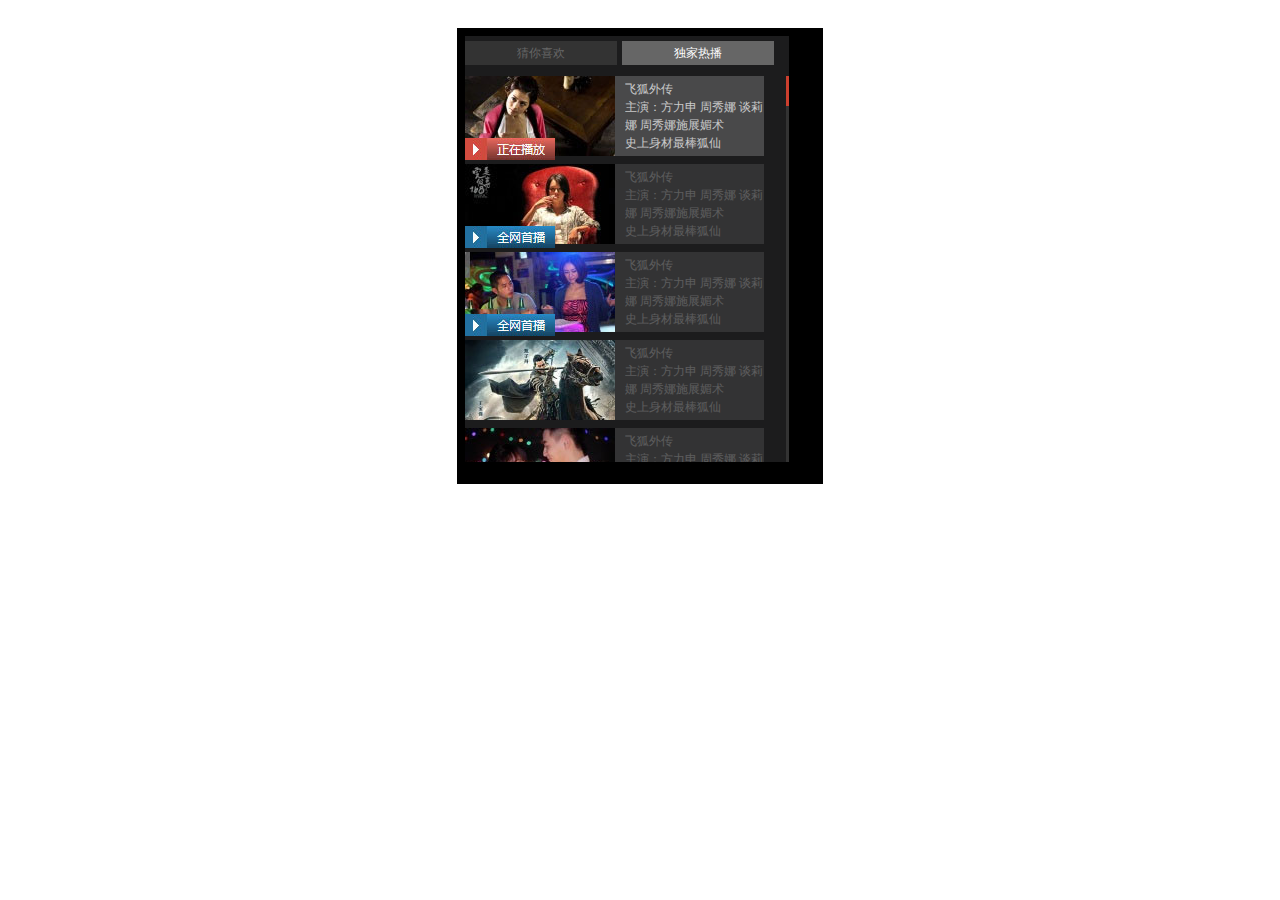
<file: js/自定义滚动条/demo.html>
<!DOCTYPE html>
<html>
<head>
<meta http-equiv="Content-Type" content="text/html; charset=utf-8" />
<title>无标题文档</title>
<style>
body,ul,dl,dd{ margin:0; padding:0; font-size:12px; font-family:'微软雅黑';}
.clear{ zoom:1}
.clear:after{ display:block; content:""; clear:both}

dl{ }

.box{margin:28px auto; width:350px; height:440px; background:#000; padding:8px;}
#wrap{ width:324px; height:386px; background:#1c1c1d; overflow:hidden; position:relative; }
#listbox{ float:left; width:309px; position:absolute; left:0; top:0; }
#scrollbox{ float:right; width:3px; height:386px; background: #333; position:relative;}
#scrollbar{ width:3px; height:30px; background:#cc3f2e; position:absolute; left:0; top:0;}

li{ height:80px; margin-bottom:8px; list-style:none;}
.picbox,.div{ float:left;}
.picbox{ width:150px; position:relative; }
.picbox span{ position:absolute; left:0px; bottom:0px; width:90px; height:22px;}
.picbox span.a1{ background:url(img/b.jpg)}
.picbox span.a2{ background:url(img/a.jpg)}
dl{ width:139px; height:76px; color:#fff; padding:4px 0 0 10px;line-height:18px; position:absolute;left:0; top:0; opacity:0.2; filter:alpha(opacity=20); }
.div{width:149px; height:80px; position:relative; }
.mark{width:149px; height:80px; position:absolute; top:0; left:0; background:#fff; opacity:0.1; filter:alpha(opacity=10);}

.nav{ width:324px; height:35px; font-family:'微软雅黑';background:#1c1c1d; padding-top:5px;}
.a,.b{ width:152px; height:24px; line-height:24px; background:#666; text-align:center; float:left; color:#fff; cursor:pointer}
.a{margin-right:5px; display:inline; background:#333; color:#666; }

li.active .mark{opacity:0.2; filter:alpha(opacity=20);}
li.active dl{ opacity:0.7; filter:alpha(opacity=70);}
</style>
</head>

<body>
  <div class="box">
    <div class="nav">
      <div class="a">猜你喜欢</div>
      <div class="b">独家热播</div>
    </div>
    <div id="wrap">
      <ul id="listbox">
        <li class="active">
          <div class="picbox">
            <img src="img/1.jpg">
            <span class="a1"></span>
          </div>
          <div class="div">
            <div class="mark"></div>
            <dl class="textbox">
              <dt>飞狐外传</dt>
              <dd>主演：方力申 周秀娜 谈莉娜 周秀娜施展媚术</dd>
              <dd>史上身材最棒狐仙</dd>
            </dl>
          </div>
        </li>
        <li>
          <div class="picbox">
            <img src="img/2.jpg">
            <span class="a2"></span>
          </div>
          <div class="div">
            <div class="mark"></div>
            <dl class="textbox">
              <dt>飞狐外传</dt>
              <dd>主演：方力申 周秀娜 谈莉娜 周秀娜施展媚术</dd>
              <dd>史上身材最棒狐仙</dd>
            </dl>
          </div>
        </li>
        <li>
          <div class="picbox">
            <img src="img/3.jpg">
            <span class="a2"></span>
          </div>
          <div class="div">
            <div class="mark"></div>
            <dl class="textbox">
              <dt>飞狐外传</dt>
              <dd>主演：方力申 周秀娜 谈莉娜 周秀娜施展媚术</dd>
              <dd>史上身材最棒狐仙</dd>
            </dl>
          </div>
        </li>
        <li>
          <div class="picbox">
            <img src="img/4.jpg">
            <span></span>
          </div>
          <div class="div">
            <div class="mark"></div>
            <dl class="textbox">
              <dt>飞狐外传</dt>
              <dd>主演：方力申 周秀娜 谈莉娜 周秀娜施展媚术</dd>
              <dd>史上身材最棒狐仙</dd>
            </dl>
          </div>
        </li>
        <li>
          <div class="picbox">
            <img src="img/5.jpg">
          </div>
          <div class="div">
            <div class="mark"></div>
            <dl class="textbox">
              <dt>飞狐外传</dt>
              <dd>主演：方力申 周秀娜 谈莉娜 周秀娜施展媚术</dd>
              <dd>史上身材最棒狐仙</dd>
            </dl>
          </div>
        </li>
        <li>
          <div class="picbox">
            <img src="img/6.jpg">
          </div>
          <div class="div">
            <div class="mark"></div>
            <dl class="textbox">
              <dt>飞狐外传</dt>
              <dd>主演：方力申 周秀娜 谈莉娜 周秀娜施展媚术</dd>
              <dd>史上身材最棒狐仙</dd>
            </dl>
          </div>
        </li>
        <li>
          <div class="picbox">
            <img src="img/7.jpg">
          </div>
          <div class="div">
            <div class="mark"></div>
            <dl class="textbox">
              <dt>飞狐外传</dt>
              <dd>主演：方力申 周秀娜 谈莉娜 周秀娜施展媚术</dd>
              <dd>史上身材最棒狐仙</dd>
            </dl>
          </div>
        </li>
        <li>
          <div class="picbox">
            <img src="img/4.jpg">
          </div>
          <div class="div">
            <div class="mark"></div>
            <dl class="textbox">
              <dt>飞狐外传</dt>
              <dd>主演：方力申 周秀娜 谈莉娜 周秀娜施展媚术</dd>
              <dd>史上身材最棒狐仙</dd>
            </dl>
          </div>
        </li>
        <li>
          <div class="picbox">
            <img src="img/5.jpg">
          </div>
          <div class="div">
            <div class="mark"></div>
            <dl class="textbox">
              <dt>飞狐外传</dt>
              <dd>主演：方力申 周秀娜 谈莉娜 周秀娜施展媚术</dd>
              <dd>史上身材最棒狐仙</dd>
            </dl>
          </div>
        </li>
        <li>
          <div class="picbox">
            <img src="img/6.jpg">
          </div>
          <div class="div">
            <div class="mark"></div>
            <dl class="textbox">
              <dt>飞狐外传</dt>
              <dd>主演：方力申 周秀娜 谈莉娜 周秀娜施展媚术</dd>
              <dd>史上身材最棒狐仙</dd>
            </dl>
          </div>
        </li>
        <li>
          <div class="picbox">
            <img src="img/7.jpg">
          </div>
          <div class="div">
            <div class="mark"></div>
            <dl class="textbox">
              <dt>飞狐外传</dt>
              <dd>主演：方力申 周秀娜 谈莉娜 周秀娜施展媚术</dd>
              <dd>史上身材最棒狐仙</dd>
            </dl>
          </div>
        </li>
      </ul>
      <div id="scrollbox">
        <div id="scrollbar"></div>
      </div>
    </div>
  </div>
</body>
<script>

</script>
</html>
</file>
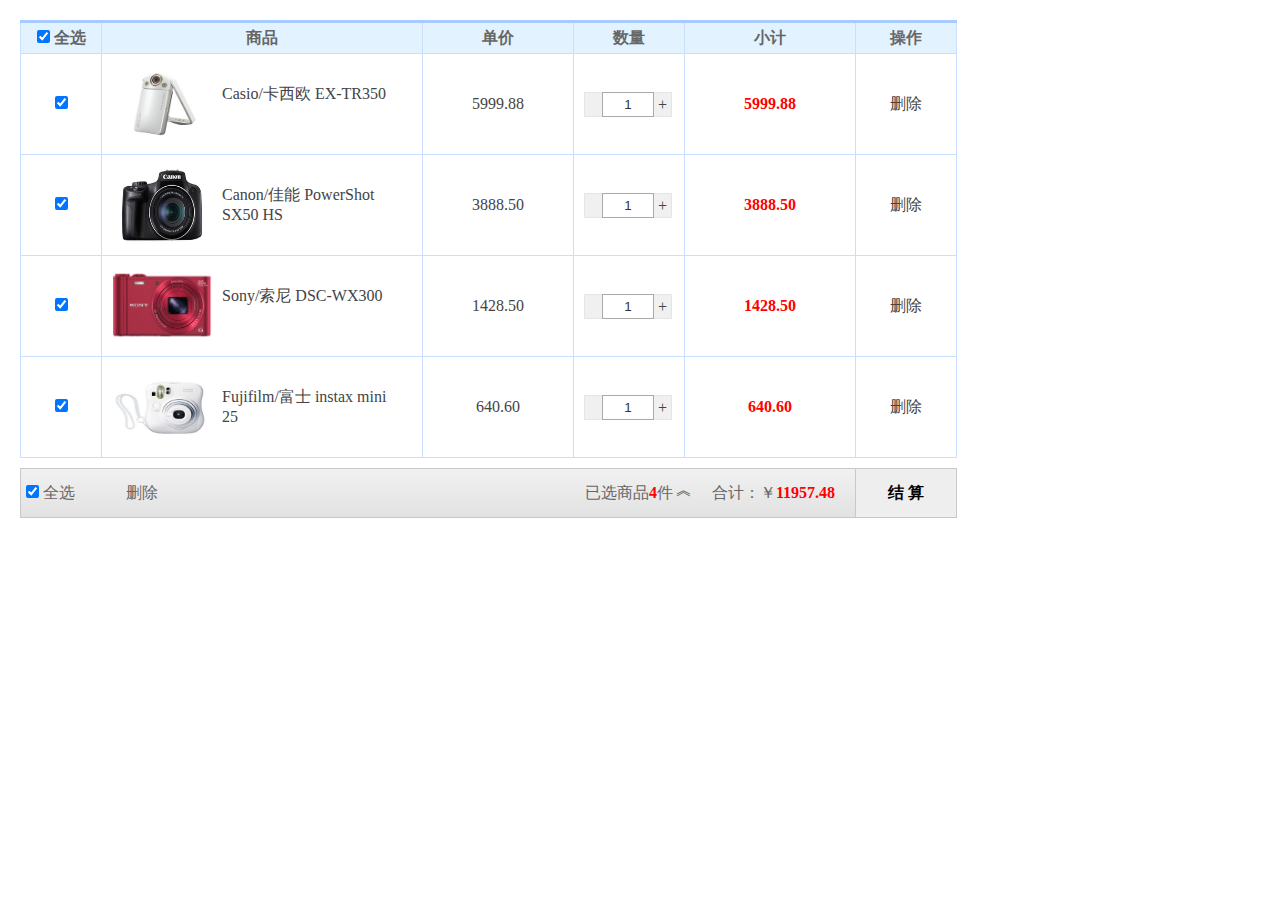
<file: js/购物车/demo.html>
<!DOCTYPE html>
<html>
<head>
    <meta charset="UTF-8">
    <title>demo</title>
    <link rel="stylesheet" href="css/style.css"/>
    <script type="text/javascript" src="js/demo.js"></script>
</head>
<body>
<table id="cartTable">
    <thead>
        <tr>
            <th><label><input class="check-all check" type="checkbox"/>&nbsp;全选</label></th>
            <th>商品</th>
            <th>单价</th>
            <th>数量</th>
            <th>小计</th>
            <th>操作</th>
        </tr>
    </thead>
    <tbody>
        <tr>
            <td class="checkbox"><input class="check-one check" type="checkbox"/></td>
            <td class="goods"><img src="images/1.jpg" alt=""/><span>Casio/卡西欧 EX-TR350</span></td>
            <td class="price">5999.88</td>
            <td class="count"><span class="reduce"></span><input class="count-input" type="text" value="1"/><span class="add">+</span></td>
            <td class="subtotal">5999.88</td>
            <td class="operation"><span class="delete">删除</span></td>
        </tr>
        <tr>
            <td class="checkbox"><input class="check-one check" type="checkbox"/></td>
            <td class="goods"><img src="images/2.jpg" alt=""/><span>Canon/佳能 PowerShot SX50 HS</span></td>
            <td class="price">3888.50</td>
            <td class="count"><span class="reduce"></span><input class="count-input" type="text" value="1"/><span class="add">+</span></td>
            <td class="subtotal">3888.50</td>
            <td class="operation"><span class="delete">删除</span></td>
        </tr>
        <tr>
            <td class="checkbox"><input class="check-one check" type="checkbox"/></td>
            <td class="goods"><img src="images/3.jpg" alt=""/><span>Sony/索尼 DSC-WX300</span></td>
            <td class="price">1428.50</td>
            <td class="count"><span class="reduce"></span><input class="count-input" type="text" value="1"/><span class="add">+</span></td>
            <td class="subtotal">1428.50</td>
            <td class="operation"><span class="delete">删除</span></td>
        </tr>
        <tr>
            <td class="checkbox"><input class="check-one check" type="checkbox"/></td>
            <td class="goods"><img src="images/4.jpg" alt=""/><span>Fujifilm/富士 instax mini 25</span></td>
            <td class="price">640.60</td>
            <td class="count"><span class="reduce"></span><input class="count-input" type="text" value="1"/><span class="add">+</span></td>
            <td class="subtotal">640.60</td>
            <td class="operation"><span class="delete">删除</span></td>
        </tr>
    </tbody>
</table>
<div class="foot" id="foot">
    <label class="fl select-all"><input type="checkbox" class="check-all check"/>&nbsp;全选</label>
    <a class="fl delete" id="deleteAll" href="javascript:;">删除</a>
    <div class="fr closing">结 算</div>
    <div class="fr total">合计：￥<span id="priceTotal">0.00</span></div>
    <div class="fr selected" id="selected">已选商品<span id="selectedTotal">0</span>件<span class="arrow up">︽</span><span class="arrow down">︾</span></div>
    <div class="selected-view">
        <div id="selectedViewList" class="clearfix">
            <div><img src="images/1.jpg"><span>取消选择</span></div>
        </div>
        <span class="arrow">◆<span>◆</span></span>
    </div>
</div>
</body>
</html>
</file>
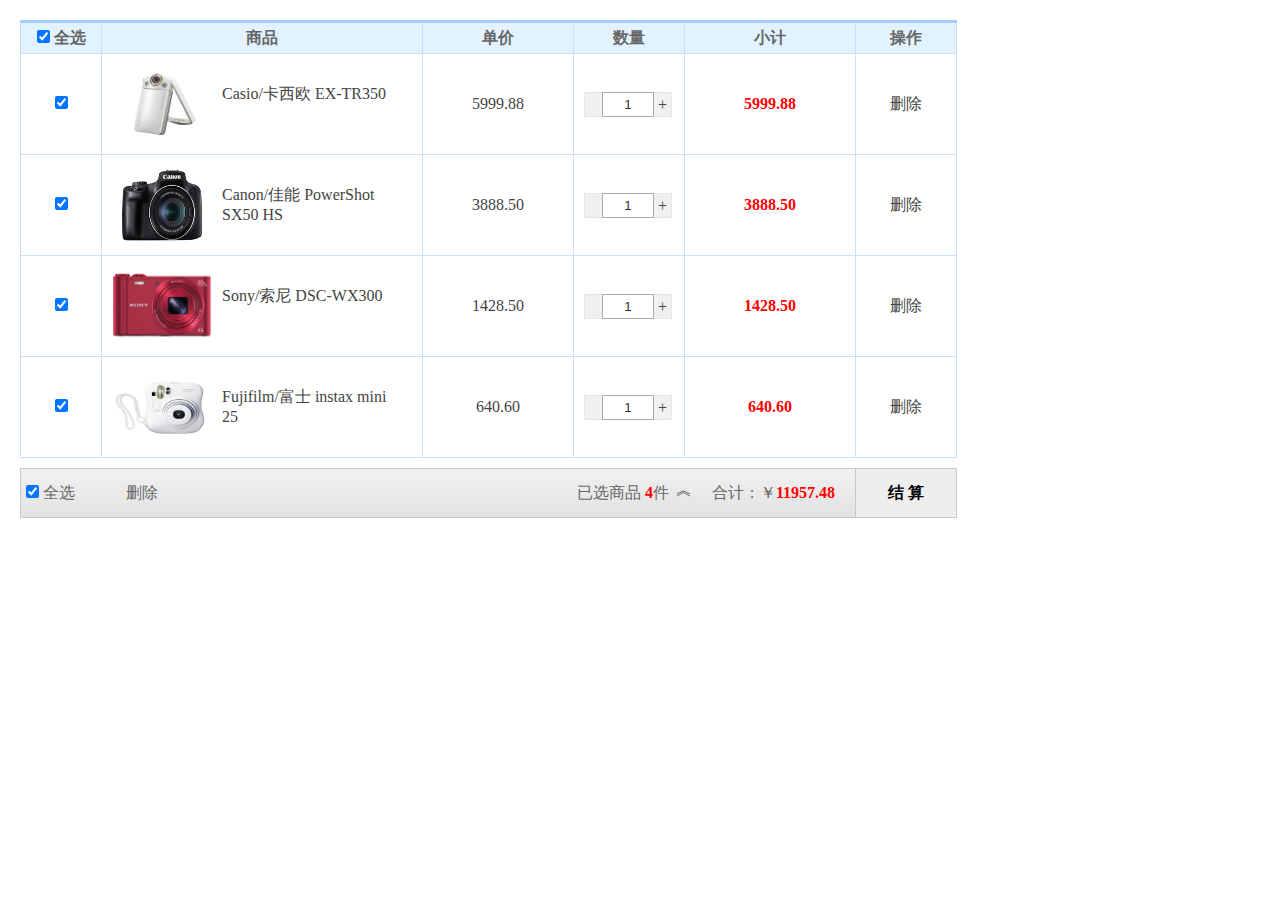
<file: js/购物车/购物车.html>
<!DOCTYPE html>
<html>
<head>
    <meta charset="UTF-8">
    <title>购物车</title>
    <link rel="stylesheet" href="css/style.css"/>
    <script type="text/javascript" src="js/script.js"></script>
</head>
<body>
<table id="cartTable">
    <thead>
        <tr>
            <th><label><input class="check-all check" type="checkbox"/>&nbsp;全选</label></th>
            <th>商品</th>
            <th>单价</th>
            <th>数量</th>
            <th>小计</th>
            <th>操作</th>
        </tr>
    </thead>
    <tbody>
        <tr>
            <td class="checkbox"><input class="check-one check" type="checkbox"/></td>
            <td class="goods"><img src="images/1.jpg" alt=""/><span>Casio/卡西欧 EX-TR350</span></td>
            <td class="price">5999.88</td>
            <td class="count">
                <span class="reduce"></span>
                <input class="count-input" type="text" value="1"/>
                <span class="add">+</span></td>
            <td class="subtotal">5999.88</td>
            <td class="operation"><span class="delete">删除</span></td>
        </tr>
        <tr>
            <td class="checkbox"><input class="check-one check" type="checkbox"/></td>
            <td class="goods"><img src="images/2.jpg" alt=""/><span>Canon/佳能 PowerShot SX50 HS</span></td>
            <td class="price">3888.50</td>
            <td class="count"><span class="reduce"></span><input class="count-input" type="text" value="1"/><span class="add">+</span></td>
            <td class="subtotal">3888.50</td>
            <td class="operation"><span class="delete">删除</span></td>
        </tr>
        <tr>
            <td class="checkbox"><input class="check-one check" type="checkbox"/></td>
            <td class="goods"><img src="images/3.jpg" alt=""/><span>Sony/索尼 DSC-WX300</span></td>
            <td class="price">1428.50</td>
            <td class="count"><span class="reduce"></span><input class="count-input" type="text" value="1"/><span class="add">+</span></td>
            <td class="subtotal">1428.50</td>
            <td class="operation"><span class="delete">删除</span></td>
        </tr>
        <tr>
            <td class="checkbox"><input class="check-one check" type="checkbox"/></td>
            <td class="goods"><img src="images/4.jpg" alt=""/><span>Fujifilm/富士 instax mini 25</span></td>
            <td class="price">640.60</td>
            <td class="count"><span class="reduce"></span><input class="count-input" type="text" value="1"/><span class="add">+</span></td>
            <td class="subtotal">640.60</td>
            <td class="operation"><span class="delete">删除</span></td>
        </tr>
    </tbody>
</table>

<div class="foot" id="foot">
    <label class="fl select-all"><input type="checkbox" class="check-all check"/>&nbsp;全选</label>
    <a class="fl delete" id="deleteAll" href="javascript:;">删除</a>
    <div class="fr closing">结 算</div>
    <div class="fr total">合计：￥<span id="priceTotal">0.00</span></div>
    <div class="fr selected" id="selected">已选商品
        <span id="selectedTotal">0</span>件
        <span class="arrow up">︽</span>
        <span class="arrow down">︾</span>
    </div>
    <div class="selected-view">
        <div id="selectedViewList" class="clearfix">
            <!--<div><img src="images/1.jpg"><span>取消选择</span></div>-->
        </div>
        <span class="arrow">◆<span>◆</span></span>
    </div>
</div>
</body>
</html>
</file>
<file: js/放大镜/comeon.css>
body,div,ul,li,img{
	margin:0;
	padding: 0;
}
#demo {
	display: block;
    width: 400px;
    height: 255px;
    margin:50px 50px 15px 50px;
    position: relative;
    border: 1px solid #ccc;
}
#smallBox{
	position:relative;
	z-index: 1;
}
#smallBox img{
	position:absolute;
  vertical-align:middle;  /*  bug，这个空隙在ff和chrome中都存在 */
}

#mark{
   position:absolute;
   width: 400px;
   height: 255px;
   opacity: 0;
   z-index: 10;
   background-color: #fff;
   filter: alpha(opacity=0);    /*兼容IE ???*/
}
#floatBox{
	display: none; 
	width: 160px;
	height: 120px;
	position: absolute;
	background:url(2-2.png);
	/* background-attachment: scroll; */
  background-repeat: repeat;
	border:1px solid #ccc;
	opacity: 0.7;
	cursor: move;
	z-index: 6;
}

#bigBox{
    display: none;
    position: absolute;
    top: 0;
    left:460px;
    width: 768px;
    height: 568px;
    overflow: hidden;
    border:1px solid #ccc;
    z-index: 1;
}
#bigBox img {
    position: absolute;
    z-index: 5
} 
#sSmallBox{
	display: inline-block;
	margin:15px 50px 25px 50px;
	padding-right: 16px;

}
#sSmallBox li{
    list-style-type: none;
    padding-left: 16px; 
    float: left;
}
</file>
<file: js/购物车/css/style.css>
* {
    margin: 0;
    padding: 0;
}
a {
    color: #666;
    text-decoration: none;
}
body {
    padding: 20px;
    color: #666;
}
.fl{
    float: left;
}
.fr {
    float: right;
}
table {
    border-collapse: collapse;
    border-spacing: 0;
    border: 0;
    text-align: center;
    width: 937px;
}
th, td {
    border: 1px solid #CADEFF;
}
th {
    background: #e2f2ff;
    border-top: 3px solid #a7cbff;
    height: 30px;
}
td {
    padding: 10px;
    color: #444;
}
tbody tr:hover {
    background: RGB(238,246,255);
}
.checkbox {
    width: 60px;
}
.goods {
    width: 300px;
}
.goods span {
    width: 180px;
    margin-top: 20px;
    text-align: left;
    float: left;
}
.price {
    width: 130px;
}
.count {
    width: 90px;
}
.count .add, .count input, .count .reduce {
    float: left;
    margin-right: -1px;
    position: relative;
    z-index: 0;
}
.count .add, .count .reduce {
    height: 23px;
    width: 17px;
    border: 1px solid #e5e5e5;
    background: #f0f0f0;
    text-align: center;
    line-height: 23px;
    color: #444;
}
.count .add:hover, .count .reduce:hover {
    color: #f50;
    z-index: 3;
    border-color: #f60;
    cursor: pointer;
}
.count input {
    width: 50px;
    height: 15px;
    line-height: 15px;
    border: 1px solid #aaa;
    color: #343434;
    text-align: center;
    padding: 4px 0;
    background-color: #fff;
    z-index: 2;
}
.subtotal {
    width: 150px;
    color: red;
    font-weight: bold;
}
.operation {
    width: 80px;
}
.operation span:hover, a:hover {
    cursor: pointer;
    color: red;
    text-decoration: underline;
}
img {
    width: 100px;
    height: 80px;
    /*border: 1px solid #ccc;*/
    margin-right: 10px;
    float: left;
}

.foot {
    width: 935px;
    margin-top: 10px;
    color: #666;
    height: 48px;
    border: 1px solid #c8c8c8;
    background-color: #eaeaea;
    background-image:linear-gradient(RGB(241,241,241),RGB(226,226,226));
    position: relative;
    z-index: 8;
}
.foot div, .foot a {
    line-height: 48px;
    height: 48px;
}
.foot .select-all {
    width: 100px;
    height: 48px;
    line-height: 48px;
    padding-left: 5px;
    color: #666;
}
.foot .closing {
    border-left: 1px solid #c8c8c8;
    width: 100px;
    text-align: center;
    color: #000;
    font-weight: bold;
    background: RGB(238,238,238);
    cursor: pointer;
}
.foot .total{
    margin: 0 20px;
    cursor: pointer;
}
.foot  #priceTotal, .foot #selectedTotal {
    color: red;
    font-family: "Microsoft Yahei";
    font-weight: bold;
}
.foot .selected {
    cursor: pointer;
}
.foot .selected .arrow {
    position: relative;
    top:-3px;
    margin-left: 3px;
}
.foot .selected .down {
    position: relative;
    top:3px;
    display: none;
}
 .show .selected .down {
    display: inline;
}
 .show .selected .up {
    display: none;
}
.foot .selected:hover .arrow {
    color: red;
}
.foot .selected-view {
    width: 935px;
    border: 1px solid #c8c8c8;
    position: absolute;
    height: auto;
    background: #ffffff;
    z-index: 9;
    bottom: 48px;
    left: -1px;
    display:none;
}
.show .selected-view {
    display: block;
}
.foot .selected-view div{
    height: auto;
}
.foot .selected-view .arrow {
    font-size: 16px;
    line-height: 100%;
    color:#c8c8c8;
    position: absolute;
    right: 330px;
    bottom: -9px;
}
.foot .selected-view .arrow span {
    color: #ffffff;
    position: absolute;
    left: 0px;
    bottom: 1px;
}
#selectedViewList {
    padding: 20px;
    margin-bottom: -20px;
}
#selectedViewList div{
    display: inline-block;
    position: relative;
    width: 100px;
    height: 80px;
    border: 1px solid #ccc;
    margin: 10px;
}
#selectedViewList div span {
    display: none;
    color: #ffffff;
    font-size: 12px;
    position: absolute;
    top: 0px;
    right: 0px;
    width: 60px;
    height: 18px;
    line-height: 18px;
    text-align: center;
    background: RGBA(0,0,0,.5);
    cursor: pointer;
}
#selectedViewList div:hover span {
    display: block;
}
</file>
